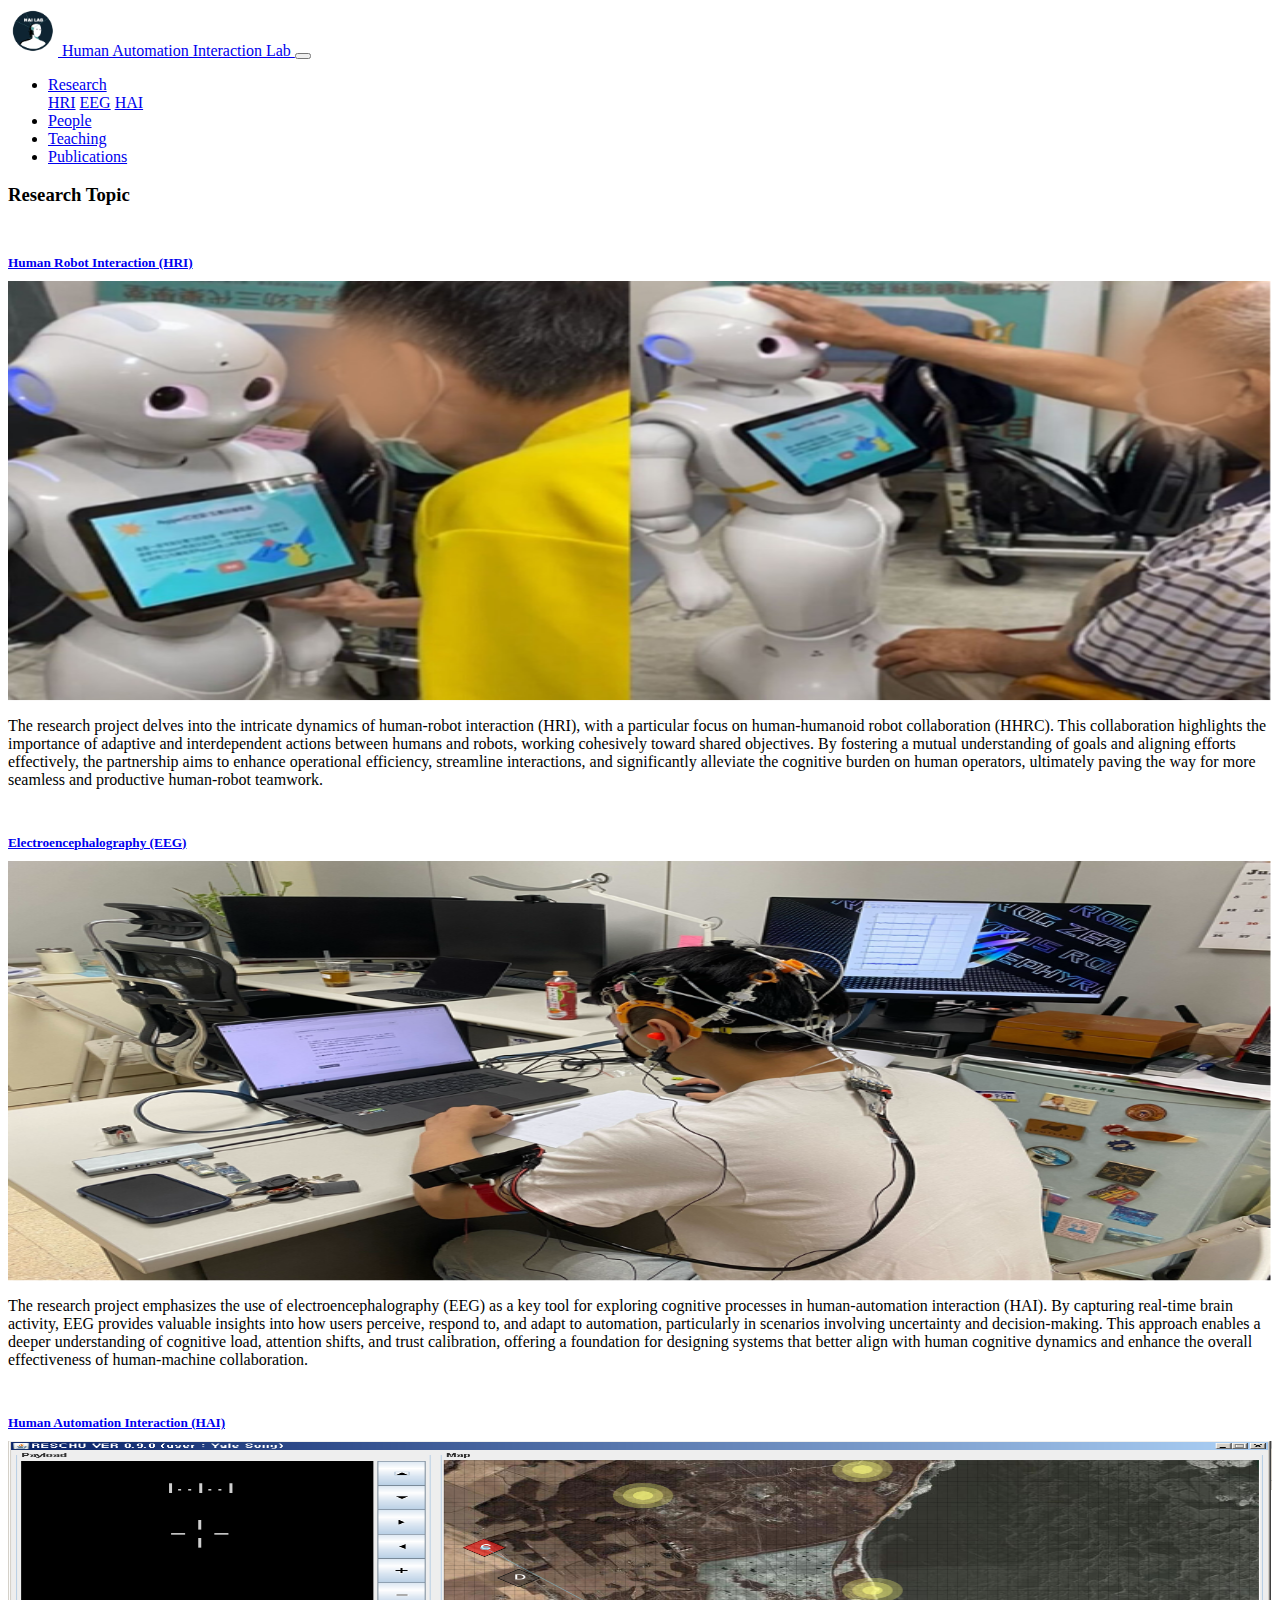
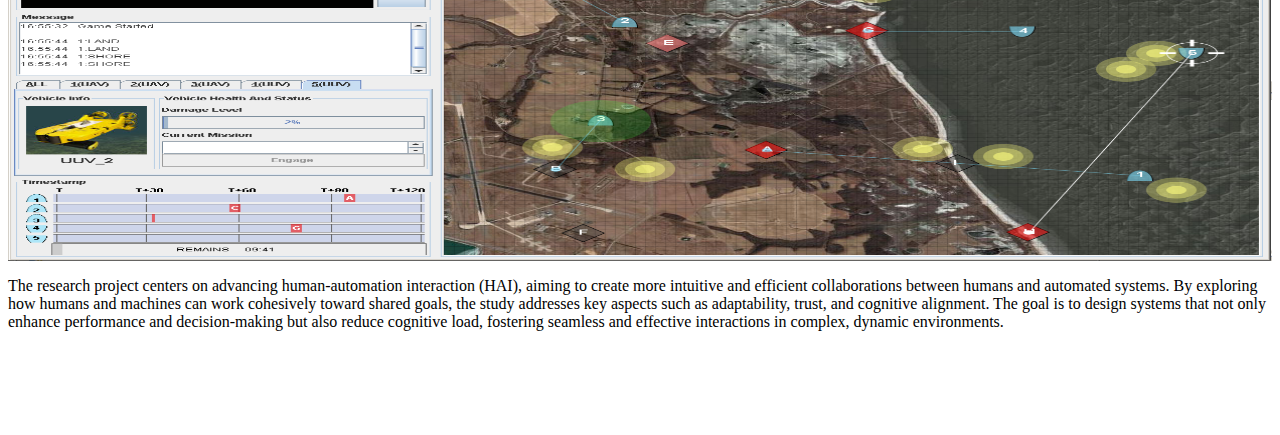
<file: index.html>
<!DOCTYPE html>
<html lang="en">
  <head>
    <meta charset="utf-8" />
    <meta
      name="viewport"
      content="width=device-width, initial-scale=1, shrink-to-fit=no"
    />

    <title>HAI Lab</title>
    <link rel="icon" href="HAILAB_logo.png" />

    <link
      rel="stylesheet"
      href="https://maxcdn.bootstrapcdn.com/bootstrap/4.0.0-beta/css/bootstrap.min.css"
      integrity="sha384-/Y6pD6FV/Vv2HJnA6t+vslU6fwYXjCFtcEpHbNJ0lyAFsXTsjBbfaDjzALeQsN6M"
      crossorigin="anonymous"
    />
    <link rel="stylesheet" href="./navbar.css" />
    <link rel="stylesheet" href="./style.css" />
  </head>
  <body>
    <div class="container">
      <div class="row">
        <nav
          class="col navbar navbar-expand-lg bg-white navbar-light mb-2 py-3"
        >
          <a class="navbar-brand" href="./index.html">
            <img src="HAILAB_logo.png" style="width: 50px; height: auto" />
            Human Automation Interaction Lab
          </a>

          <button
            class="navbar-toggler"
            type="button"
            data-toggle="collapse"
            data-target="#nav"
            aria-controls="nav"
            aria-expanded="false"
            aria-label="Toggle navigation"
          >
            <span class="navbar-toggler-icon"></span>
          </button>

          <div id="nav" class="collapse navbar-collapse">
            <ul class="navbar-nav ml-auto">
              <li class="nav-item dropdown">
                <a
                  class="nav-link dropdown-toggle"
                  href="#"
                  id="research"
                  data-toggle="dropdown"
                  aria-haspopup="true"
                  aria-expanded="false"
                >
                  Research
                </a>
                <div class="dropdown-menu" aria-labelledby="research">
                  <a class="dropdown-item" href="./hri.html">HRI</a>
                  <a class="dropdown-item" href="./eeg.html">EEG</a>
                  <a class="dropdown-item" href="./hai.html">HAI</a>
                </div>
              </li>
              <li class="nav-item">
                <a class="nav-link" href="./people.html">People</a>
              </li>
              <li class="nav-item">
                <a class="nav-link" href="./teaching.html">Teaching</a>
              </li>
              <li class="nav-item">
                <a class="nav-link" href="./publications.html">Publications</a>
              </li>
            </ul>
          </div>
        </nav>
      </div>
      <div class="row mb-3">
        <div class="col-12 col-md-10 col-lg-9 ml-auto mr-auto">
          <h3 style="display: block">Research Topic</h3>
          <a href="./hri.html" style="display: inline-block">
            <h5 style="margin-top: 30px; margin-bottom: 10px">
              Human Robot Interaction (HRI)
            </h5>
          </a>

          <img
            src="HRI_overview_photo.png"
            alt="HRI Photo"
            style="
              max-height: 420px;
              width: 100%;
              display: block;
              margin-bottom: 10px;
            "
          />

          <p>
            The research project delves into the intricate dynamics of
            human-robot interaction (HRI), with a particular focus on
            human-humanoid robot collaboration (HHRC). This collaboration
            highlights the importance of adaptive and interdependent actions
            between humans and robots, working cohesively toward shared
            objectives. By fostering a mutual understanding of goals and
            aligning efforts effectively, the partnership aims to enhance
            operational efficiency, streamline interactions, and significantly
            alleviate the cognitive burden on human operators, ultimately paving
            the way for more seamless and productive human-robot teamwork.
          </p>
        </div>
        <div class="col-12 col-md-10 col-lg-9 ml-auto mr-auto">
          <a href="./eeg.html" style="display: inline-block">
            <h5 style="margin-top: 30px; margin-bottom: 10px">
              Electroencephalography (EEG)
            </h5>
          </a>
          <img
            src="EEG_overview_photo.png"
            alt="EEG Photo"
            style="
              max-height: 420px;
              width: 100%;
              display: block;
              margin-bottom: 10px;
            "
          />
          <p>
            The research project emphasizes the use of electroencephalography
            (EEG) as a key tool for exploring cognitive processes in
            human-automation interaction (HAI). By capturing real-time brain
            activity, EEG provides valuable insights into how users perceive,
            respond to, and adapt to automation, particularly in scenarios
            involving uncertainty and decision-making. This approach enables a
            deeper understanding of cognitive load, attention shifts, and trust
            calibration, offering a foundation for designing systems that better
            align with human cognitive dynamics and enhance the overall
            effectiveness of human-machine collaboration.
          </p>
        </div>
        <div class="col-12 col-md-10 col-lg-9 ml-auto mr-auto">
          <a href="./hai.html" style="display: inline-block">
            <h5 style="margin-top: 30px; margin-bottom: 10px">
              Human Automation Interaction (HAI)
            </h5>
          </a>
            <img
              src="HAI_overview_photo.jpg"
              alt="HAI Photo"
              style="
                max-height: 420px;
                width: 100%;
                display: block;
                margin-bottom: 10px;
              "
            />
          </a>
          <p>
            The research project centers on advancing human-automation
            interaction (HAI), aiming to create more intuitive and efficient
            collaborations between humans and automated systems. By exploring
            how humans and machines can work cohesively toward shared goals, the
            study addresses key aspects such as adaptability, trust, and
            cognitive alignment. The goal is to design systems that not only
            enhance performance and decision-making but also reduce cognitive
            load, fostering seamless and effective interactions in complex,
            dynamic environments.
          </p>
        </div>
      </div>
      <footer class="footer" style="height: 5rem"></footer>
      <script src="https://code.jquery.com/jquery-3.2.1.slim.min.js"></script>
      <script src="https://cdnjs.cloudflare.com/ajax/libs/popper.js/1.11.0/umd/popper.min.js"></script>
      <script src="https://maxcdn.bootstrapcdn.com/bootstrap/4.0.0-beta/js/bootstrap.min.js"></script>
    </div>
  </body>
</html>
</file>
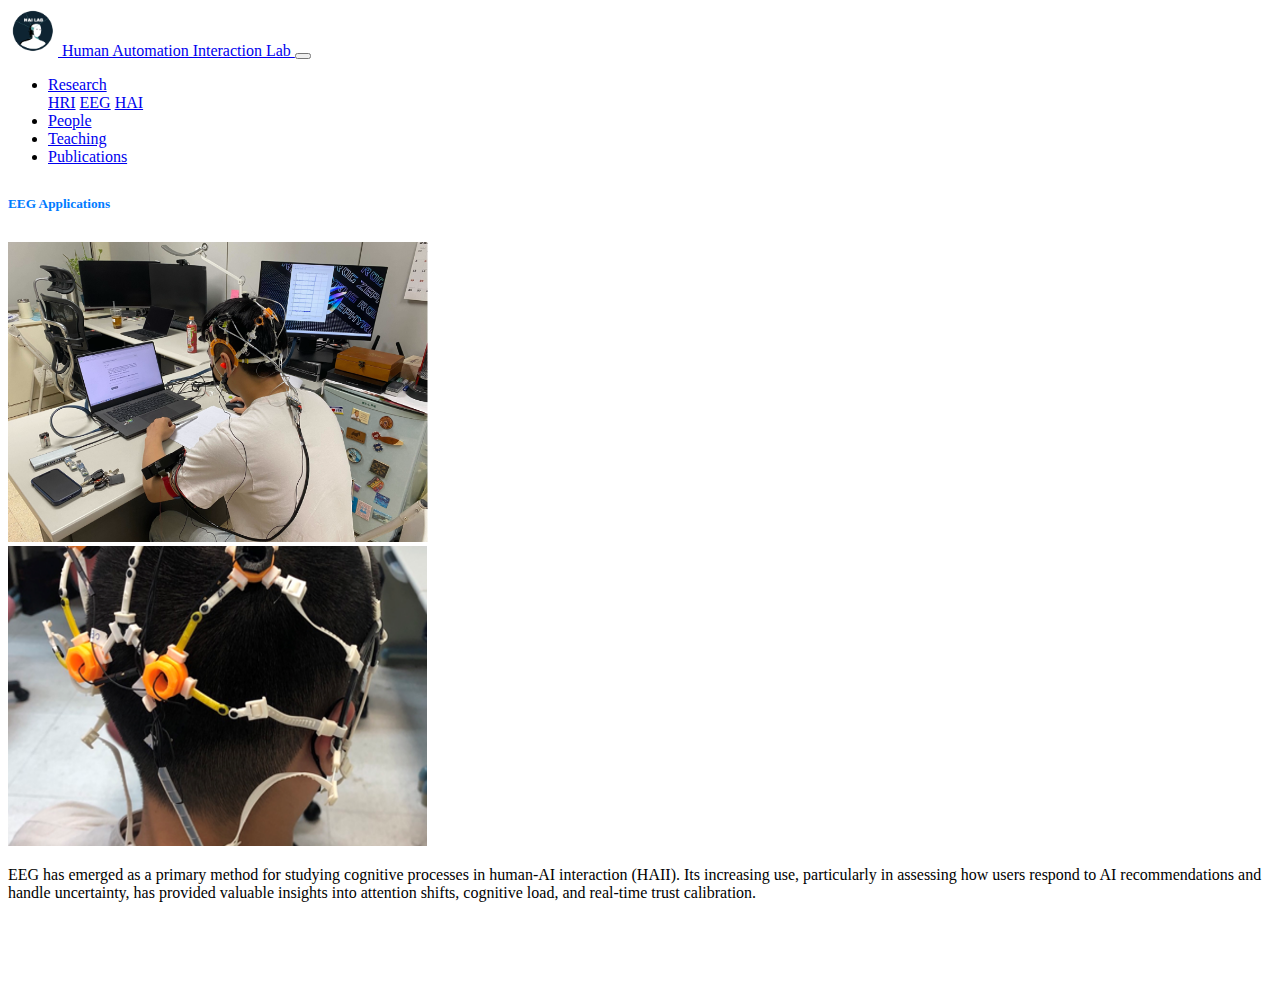
<file: eeg.html>
<!DOCTYPE html>
<html lang="en">
  <head>
    <meta charset="utf-8" />
    <meta
      name="viewport"
      content="width=device-width, initial-scale=1, shrink-to-fit=no"
    />

    <title>HAI Lab</title>
    <link rel="icon" href="HAILAB_logo.png" />

    <link
      rel="stylesheet"
      href="https://maxcdn.bootstrapcdn.com/bootstrap/4.0.0-beta/css/bootstrap.min.css"
      integrity="sha384-/Y6pD6FV/Vv2HJnA6t+vslU6fwYXjCFtcEpHbNJ0lyAFsXTsjBbfaDjzALeQsN6M"
      crossorigin="anonymous"
    />
    <link rel="stylesheet" href="./navbar.css" />
    <link rel="stylesheet" href="./style.css" />
    <style>
      h5 {
        margin-bottom: 20px;
      }
      .no-link {
        color: #007bff;
        margin-top: 0;
        margin-bottom: 0;
      }
    </style>
  </head>

  <body>
    <div class="container">
      <div class="row">
        <nav
          class="col navbar navbar-expand-lg bg-white navbar-light mb-2 py-3"
        >
          <a class="navbar-brand" href="./index.html">
            <img src="HAILAB_logo.png" style="width: 50px; height: auto" />
            Human Automation Interaction Lab
          </a>

          <button
            class="navbar-toggler"
            type="button"
            data-toggle="collapse"
            data-target="#nav"
            aria-controls="nav"
            aria-expanded="false"
            aria-label="Toggle navigation"
          >
            <span class="navbar-toggler-icon"></span>
          </button>

          <div id="nav" class="collapse navbar-collapse">
            <ul class="navbar-nav ml-auto">
              <li class="nav-item dropdown">
                <a
                  class="nav-link dropdown-toggle"
                  href="#"
                  id="research"
                  data-toggle="dropdown"
                  aria-haspopup="true"
                  aria-expanded="false"
                >
                  Research
                </a>
                <div class="dropdown-menu" aria-labelledby="research">
                  <a class="dropdown-item" href="./hri.html">HRI</a>
                  <a class="dropdown-item" href="./eeg.html">EEG</a>
                  <a class="dropdown-item" href="./hai.html">HAI</a>
                </div>
              </li>
              <li class="nav-item">
                <a class="nav-link" href="./people.html">People</a>
              </li>
              <li class="nav-item">
                <a class="nav-link" href="./teaching.html">Teaching</a>
              </li>
              <li class="nav-item">
                <a class="nav-link" href="./publications.html">Publications</a>
              </li>
            </ul>
          </div>
        </nav>
      </div>
      <div class="row">
        <div class="col-12 col-xs-11 col-md-10 col-lg-9 ml-auto mr-auto">
          <h5 class="no-link" style="margin-bottom: 30px; margin-top: 30px">
            EEG Applications
          </h5>
          <!-- 增加更大的底邊距 -->

          <div
            class="text-center d-flex justify-content-center align-items-center"
          >
            <!-- 使用 Bootstrap grid system 來控制每張圖片的寬度 -->
            <div class="col-lg-6">
              <img
                class="img-fluid mb-3"
                style="height: 300px; width: 420px; object-fit: cover"
                src="eeg1.png"
              />
            </div>
            <div class="col-lg-6">
              <img
                class="img-fluid mb-3"
                style="height: 300px; width: 420px; object-fit: cover"
                src="eeg2.png"
              />
            </div>
          </div>
          <div class="card card-noborder">
            <div class="card-body">
              <p>
                EEG has emerged as a primary method for studying cognitive
                processes in human-AI interaction (HAII). Its increasing use,
                particularly in assessing how users respond to AI
                recommendations and handle uncertainty, has provided valuable
                insights into attention shifts, cognitive load, and real-time
                trust calibration.
              </p>
            </div>
          </div>
        </div>
      </div>

      <footer class="footer" style="height: 5rem"></footer>

      <script
        src="https://code.jquery.com/jquery-3.2.1.slim.min.js"
        integrity="sha384-KJ3o2DKtIkvYIK3UENzmM7KCkRr/rE9/Qpg6aAZGJwFDMVNA/GpGFF93hXpG5KkN"
        crossorigin="anonymous"
      ></script>
      <script
        src="https://cdnjs.cloudflare.com/ajax/libs/popper.js/1.11.0/umd/popper.min.js"
        integrity="sha384-b/U6ypiBEHpOf/4+1nzFpr53nxSS+GLCkfwBdFNTxtclqqenISfwAzpKaMNFNmj4"
        crossorigin="anonymous"
      ></script>
      <script
        src="https://maxcdn.bootstrapcdn.com/bootstrap/4.0.0-beta/js/bootstrap.min.js"
        integrity="sha384-h0AbiXch4ZDo7tp9hKZ4TsHbi047NrKGLO3SEJAg45jXxnGIfYzk4Si90RDIqNm1"
        crossorigin="anonymous"
      ></script>
    </div>
  </body>
</html>
</file>
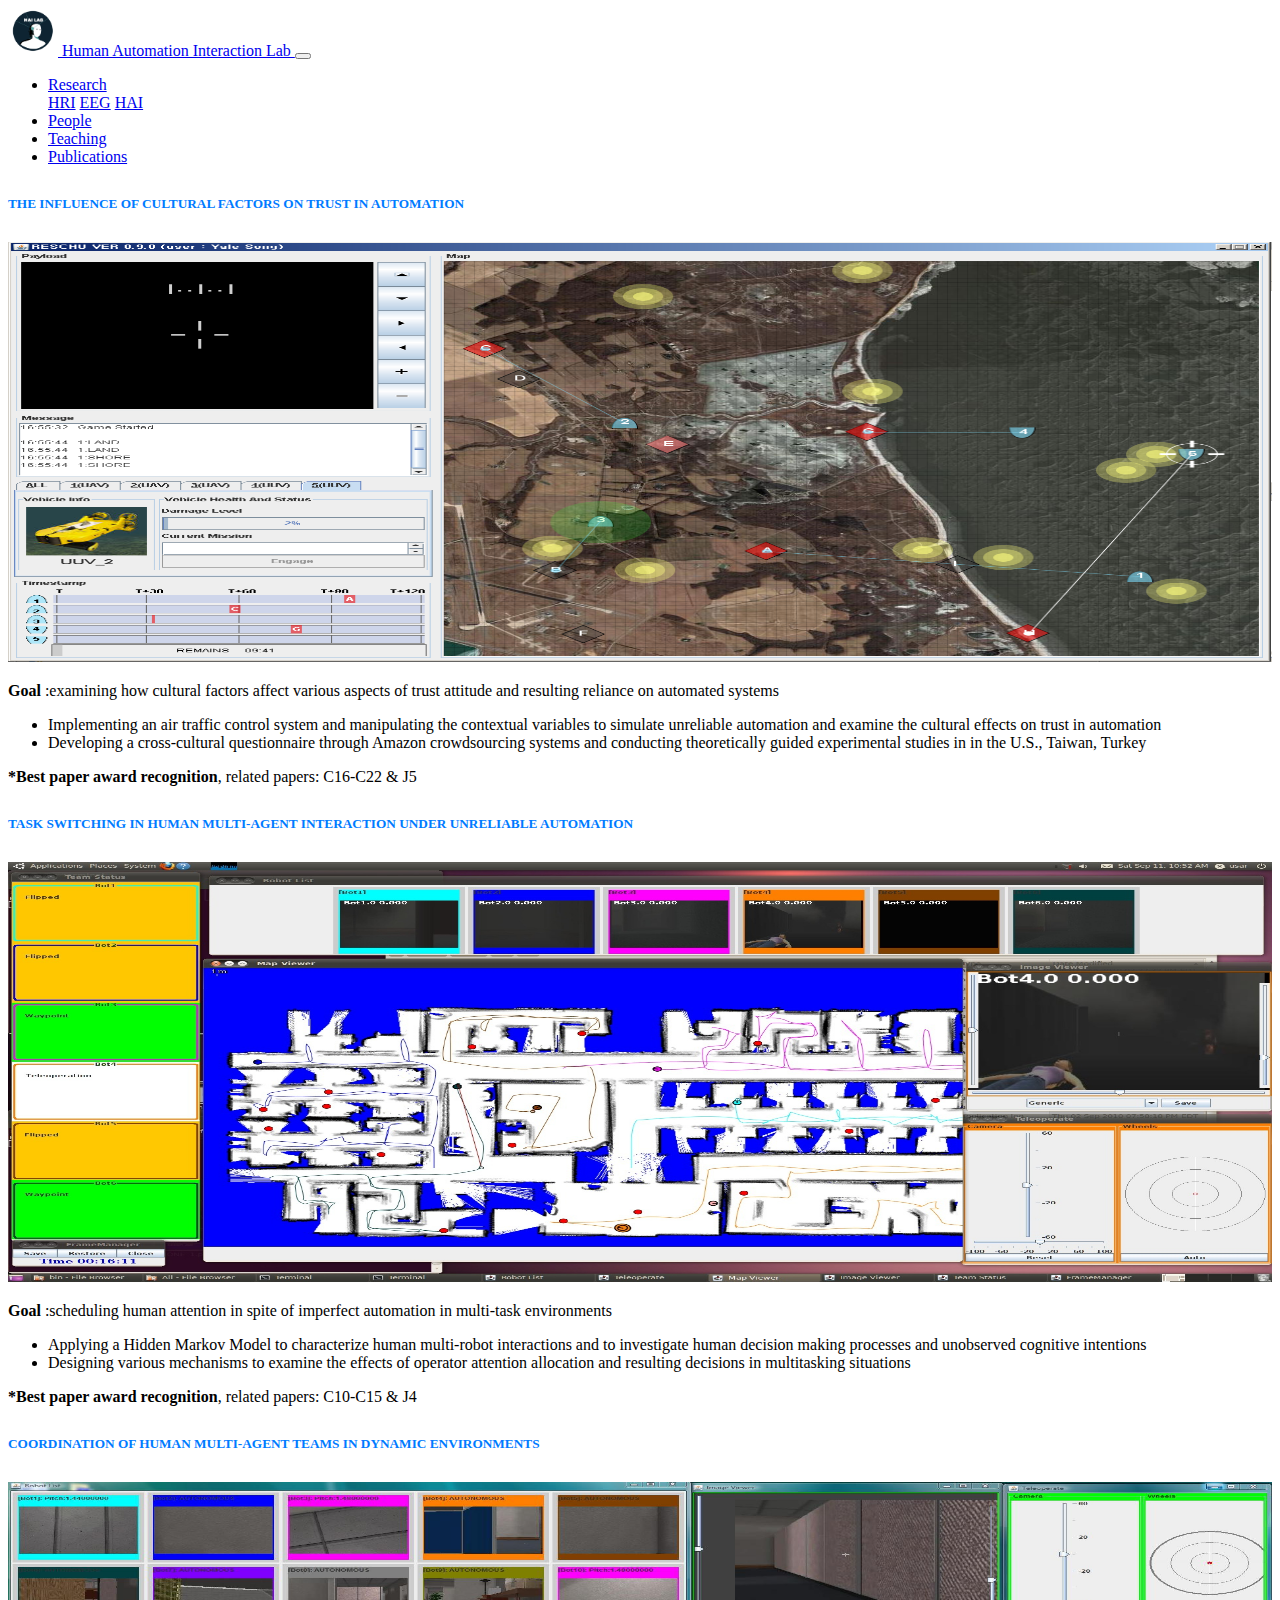
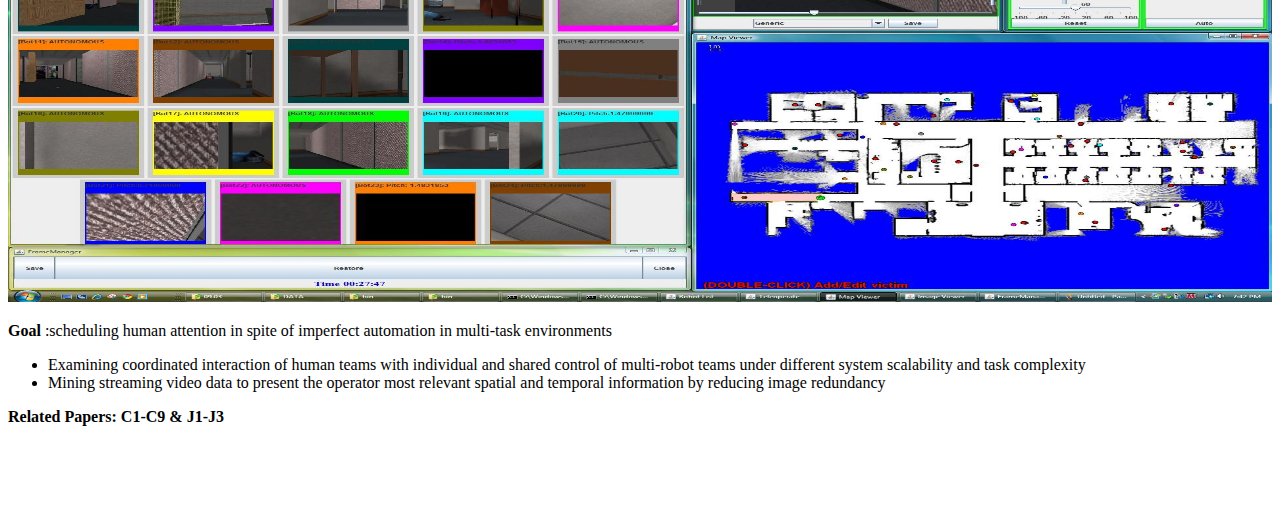
<file: hai.html>
<!DOCTYPE html>
<html lang="en">
  <head>
    <meta charset="utf-8" />
    <meta
      name="viewport"
      content="width=device-width, initial-scale=1, shrink-to-fit=no"
    />

    <title>HAI Lab</title>
    <link rel="icon" href="HAILAB_logo.png" />

    <link
      rel="stylesheet"
      href="https://maxcdn.bootstrapcdn.com/bootstrap/4.0.0-beta/css/bootstrap.min.css"
      integrity="sha384-/Y6pD6FV/Vv2HJnA6t+vslU6fwYXjCFtcEpHbNJ0lyAFsXTsjBbfaDjzALeQsN6M"
      crossorigin="anonymous"
    />
    <link rel="stylesheet" href="./navbar.css" />
    <link rel="stylesheet" href="./style.css" />
    <style>
      h5 {
        margin-bottom: 20px;
      }
      .no-link {
        color: #007bff;
        margin-top: 0;
        margin-bottom: 0;
      }
    </style>
  </head>

  <body>
    <div class="container">
      <div class="row">
        <nav
          class="col navbar navbar-expand-lg bg-white navbar-light mb-2 py-3"
        >
          <a class="navbar-brand" href="./index.html">
            <img src="HAILAB_logo.png" style="width: 50px; height: auto" />
            Human Automation Interaction Lab
          </a>

          <button
            class="navbar-toggler"
            type="button"
            data-toggle="collapse"
            data-target="#nav"
            aria-controls="nav"
            aria-expanded="false"
            aria-label="Toggle navigation"
          >
            <span class="navbar-toggler-icon"></span>
          </button>

          <div id="nav" class="collapse navbar-collapse">
            <ul class="navbar-nav ml-auto">
              <li class="nav-item dropdown">
                <a
                  class="nav-link dropdown-toggle"
                  href="#"
                  id="research"
                  data-toggle="dropdown"
                  aria-haspopup="true"
                  aria-expanded="false"
                >
                  Research
                </a>
                <div class="dropdown-menu" aria-labelledby="research">
                  <a class="dropdown-item" href="./hri.html">HRI</a>
                  <a class="dropdown-item" href="./eeg.html">EEG</a>
                  <a class="dropdown-item" href="./hai.html">HAI</a>
                </div>
              </li>
              <li class="nav-item">
                <a class="nav-link" href="./people.html">People</a>
              </li>
              <li class="nav-item">
                <a class="nav-link" href="./teaching.html">Teaching</a>
              </li>
              <li class="nav-item">
                <a class="nav-link" href="./publications.html">Publications</a>
              </li>
            </ul>
          </div>
        </nav>
      </div>
      <div class="row">
        <div class="col-12 col-xs-11 col-md-10 col-lg-9 ml-auto mr-auto">
          <h5 class="no-link" style="margin-bottom: 30px; margin-top: 30px">
            THE INFLUENCE OF CULTURAL FACTORS ON TRUST IN AUTOMATION
          </h5>
          <!-- 增加更大的底邊距 -->

          <div
            class="text-center d-flex justify-content-center align-items-center"
          >
            <!-- 使用 Bootstrap grid system 來控制每張圖片的寬度 -->
            <div class="col-lg-6">
              <img
                class="img-fluid mb-3"
                style="max-height: 420px; width: 100%"
                src="HAI_overview_photo.jpg"
              />
            </div>
          </div>
          <div class="card card-noborder">
            <div class="card-body">
              <p>
                <strong>Goal</strong> :examining how cultural factors affect various aspects of trust attitude and resulting reliance on automated systems
              </p>
              <ul>
                <li>
                  Implementing an air traffic control system and manipulating the contextual variables to simulate unreliable automation and examine the cultural effects on trust in automation
                </li>
                <li>
                  Developing a cross-cultural questionnaire through Amazon crowdsourcing systems and conducting theoretically guided experimental studies in in the U.S., Taiwan, Turkey
                </li>
              </ul>
              </p>
              <p>
                <strong>*Best paper award recognition</strong>, related papers: C16-C22 & J5
              </p>
            </div>
          </div>
          <h5 class="no-link" style="margin-bottom: 30px; margin-top: 30px">
            TASK SWITCHING IN HUMAN MULTI-AGENT INTERACTION UNDER UNRELIABLE AUTOMATION
          </h5>
          <!-- 增加更大的底邊距 -->

          <div
            class="text-center d-flex justify-content-center align-items-center"
          >
            <!-- 使用 Bootstrap grid system 來控制每張圖片的寬度 -->
            <div class="col-lg-6">
              <img
                class="img-fluid mb-3"
                style="max-height: 420px; width: 100%"
                src="HAI_P2.jpg"
              />
            </div>
          </div>
          <div class="card card-noborder">
            <div class="card-body">
              <p>
                <strong>Goal</strong> :scheduling human attention in spite of imperfect automation in multi-task environments
              </p>
              <ul>
                <li>
                  Applying a Hidden Markov Model to characterize human multi-robot interactions and to investigate human decision making processes and unobserved cognitive intentions
                </li>
                <li>
                  Designing various mechanisms to examine the effects of operator attention allocation and resulting decisions in multitasking situations
                </li>
              </ul>
              <p>
                <strong>*Best paper award recognition</strong>, related papers: C10-C15 & J4
              </p>
            </div>
          </div>
          <h5 class="no-link" style="margin-bottom: 30px; margin-top: 30px">
            COORDINATION OF HUMAN MULTI-AGENT TEAMS IN DYNAMIC ENVIRONMENTS
          </h5>
          <!-- 增加更大的底邊距 -->

          <div
            class="text-center d-flex justify-content-center align-items-center"
          >
            <!-- 使用 Bootstrap grid system 來控制每張圖片的寬度 -->
            <div class="col-lg-6">
              <img
                class="img-fluid mb-3"
                style="max-height: 420px; width: 100%"
                src="HAI_P3.jpg"
              />
            </div>
          </div>
          <div class="card card-noborder">
            <div class="card-body">
              <p>
                <strong>Goal</strong> :scheduling human attention in spite of imperfect automation in multi-task environments
              </p>
              <ul>
                <li>
                  Examining coordinated interaction of human teams with individual and shared control of multi-robot teams under different system scalability and task complexity
                </li>
                <li>
                  Mining streaming video data to present the operator most relevant spatial and temporal information by reducing image redundancy
                </li>
              </ul>
              <p>
                <strong>Related Papers: C1-C9 & J1-J3</strong>
              </p>
            </div>
          </div>
        </div>
      </div>

      <footer class="footer" style="height: 5rem"></footer>

      <script
        src="https://code.jquery.com/jquery-3.2.1.slim.min.js"
        integrity="sha384-KJ3o2DKtIkvYIK3UENzmM7KCkRr/rE9/Qpg6aAZGJwFDMVNA/GpGFF93hXpG5KkN"
        crossorigin="anonymous"
      ></script>
      <script
        src="https://cdnjs.cloudflare.com/ajax/libs/popper.js/1.11.0/umd/popper.min.js"
        integrity="sha384-b/U6ypiBEHpOf/4+1nzFpr53nxSS+GLCkfwBdFNTxtclqqenISfwAzpKaMNFNmj4"
        crossorigin="anonymous"
      ></script>
      <script
        src="https://maxcdn.bootstrapcdn.com/bootstrap/4.0.0-beta/js/bootstrap.min.js"
        integrity="sha384-h0AbiXch4ZDo7tp9hKZ4TsHbi047NrKGLO3SEJAg45jXxnGIfYzk4Si90RDIqNm1"
        crossorigin="anonymous"
      ></script>
    </div>
  </body>
</html>
</file>
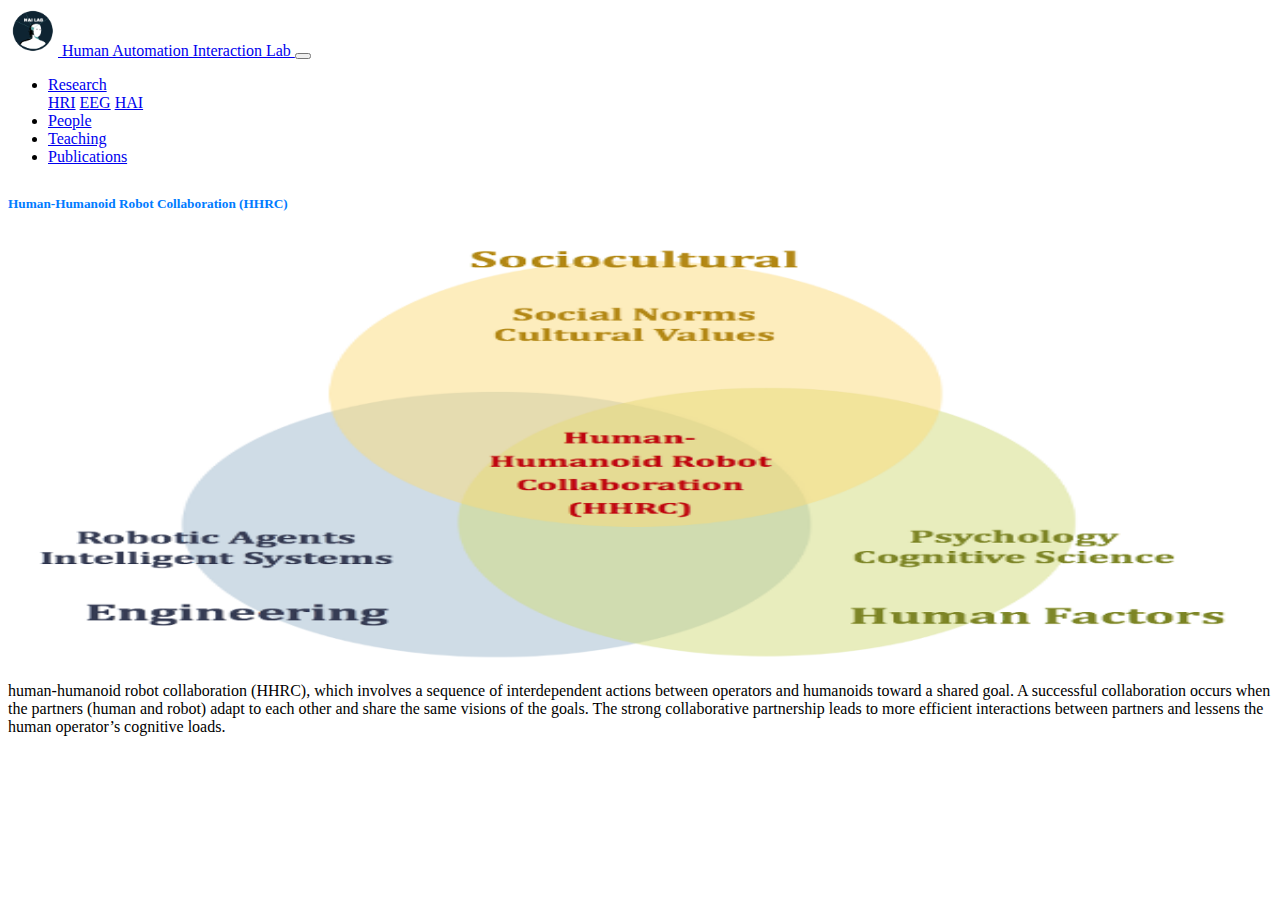
<file: hri.html>
<!DOCTYPE html>
<html lang="en">
  <head>
    <meta charset="utf-8" />
    <meta
      name="viewport"
      content="width=device-width, initial-scale=1, shrink-to-fit=no"
    />

    <title>HAI Lab</title>
    <link rel="icon" href="HAILAB_logo.png" />

    <link
      rel="stylesheet"
      href="https://maxcdn.bootstrapcdn.com/bootstrap/4.0.0-beta/css/bootstrap.min.css"
      integrity="sha384-/Y6pD6FV/Vv2HJnA6t+vslU6fwYXjCFtcEpHbNJ0lyAFsXTsjBbfaDjzALeQsN6M"
      crossorigin="anonymous"
    />
    <link rel="stylesheet" href="./navbar.css" />
    <link rel="stylesheet" href="./style.css" />
    <style>
      h5 {
        margin-bottom: 20px;
      }
      .no-link {
        color: #007bff;
        margin-top: 0;
        margin-bottom: 0;
      }
    </style>
  </head>

  <body>
    <div class="container">
      <div class="row">
        <nav
          class="col navbar navbar-expand-lg bg-white navbar-light mb-2 py-3"
        >
          <a class="navbar-brand" href="./index.html">
            <img src="HAILAB_logo.png" style="width: 50px; height: auto" />
            Human Automation Interaction Lab
          </a>

          <button
            class="navbar-toggler"
            type="button"
            data-toggle="collapse"
            data-target="#nav"
            aria-controls="nav"
            aria-expanded="false"
            aria-label="Toggle navigation"
          >
            <span class="navbar-toggler-icon"></span>
          </button>

          <div id="nav" class="collapse navbar-collapse">
            <ul class="navbar-nav ml-auto">
              <li class="nav-item dropdown">
                <a
                  class="nav-link dropdown-toggle"
                  href="#"
                  id="research"
                  data-toggle="dropdown"
                  aria-haspopup="true"
                  aria-expanded="false"
                >
                  Research
                </a>
                <div class="dropdown-menu" aria-labelledby="research">
                  <a class="dropdown-item" href="./hri.html">HRI</a>
                  <a class="dropdown-item" href="./eeg.html">EEG</a>
                  <a class="dropdown-item" href="./hai.html">HAI</a>
                </div>
              </li>
              <li class="nav-item">
                <a class="nav-link" href="./people.html">People</a>
              </li>
              <li class="nav-item">
                <a class="nav-link" href="./teaching.html">Teaching</a>
              </li>
              <li class="nav-item">
                <a class="nav-link" href="./publications.html">Publications</a>
              </li>
            </ul>
          </div>
        </nav>
      </div>
      <div class="row">
        <div class="col-12 col-xs-11 col-md-10 col-lg-9 ml-auto mr-auto">
          <h5 class="no-link" style="margin-bottom: 30px; margin-top: 30px">
            Human-Humanoid Robot Collaboration (HHRC)
          </h5>
          <!-- 增加更大的底邊距 -->

          <div
            class="text-center d-flex justify-content-center align-items-center"
          >
            <!-- 使用 Bootstrap grid system 來控制每張圖片的寬度 -->
            <div class="col-lg-6">
              <img
                class="img-fluid mb-3"
                style="max-height: 420px; width: 100%"
                src="hhrc.png"
              />
            </div>
          </div>
          <div class="card card-noborder">
            <div class="card-body">
              <p>
                human-humanoid robot collaboration (HHRC), which involves a
                sequence of interdependent actions between operators and
                humanoids toward a shared goal. A successful collaboration
                occurs when the partners (human and robot) adapt to each other
                and share the same visions of the goals. The strong
                collaborative partnership leads to more efficient interactions
                between partners and lessens the human operator’s cognitive
                loads.
              </p>
            </div>
          </div>
        </div>
      </div>

      <footer class="footer" style="height: 5rem"></footer>

      <script
        src="https://code.jquery.com/jquery-3.2.1.slim.min.js"
        integrity="sha384-KJ3o2DKtIkvYIK3UENzmM7KCkRr/rE9/Qpg6aAZGJwFDMVNA/GpGFF93hXpG5KkN"
        crossorigin="anonymous"
      ></script>
      <script
        src="https://cdnjs.cloudflare.com/ajax/libs/popper.js/1.11.0/umd/popper.min.js"
        integrity="sha384-b/U6ypiBEHpOf/4+1nzFpr53nxSS+GLCkfwBdFNTxtclqqenISfwAzpKaMNFNmj4"
        crossorigin="anonymous"
      ></script>
      <script
        src="https://maxcdn.bootstrapcdn.com/bootstrap/4.0.0-beta/js/bootstrap.min.js"
        integrity="sha384-h0AbiXch4ZDo7tp9hKZ4TsHbi047NrKGLO3SEJAg45jXxnGIfYzk4Si90RDIqNm1"
        crossorigin="anonymous"
      ></script>
    </div>
  </body>
</html>
</file>
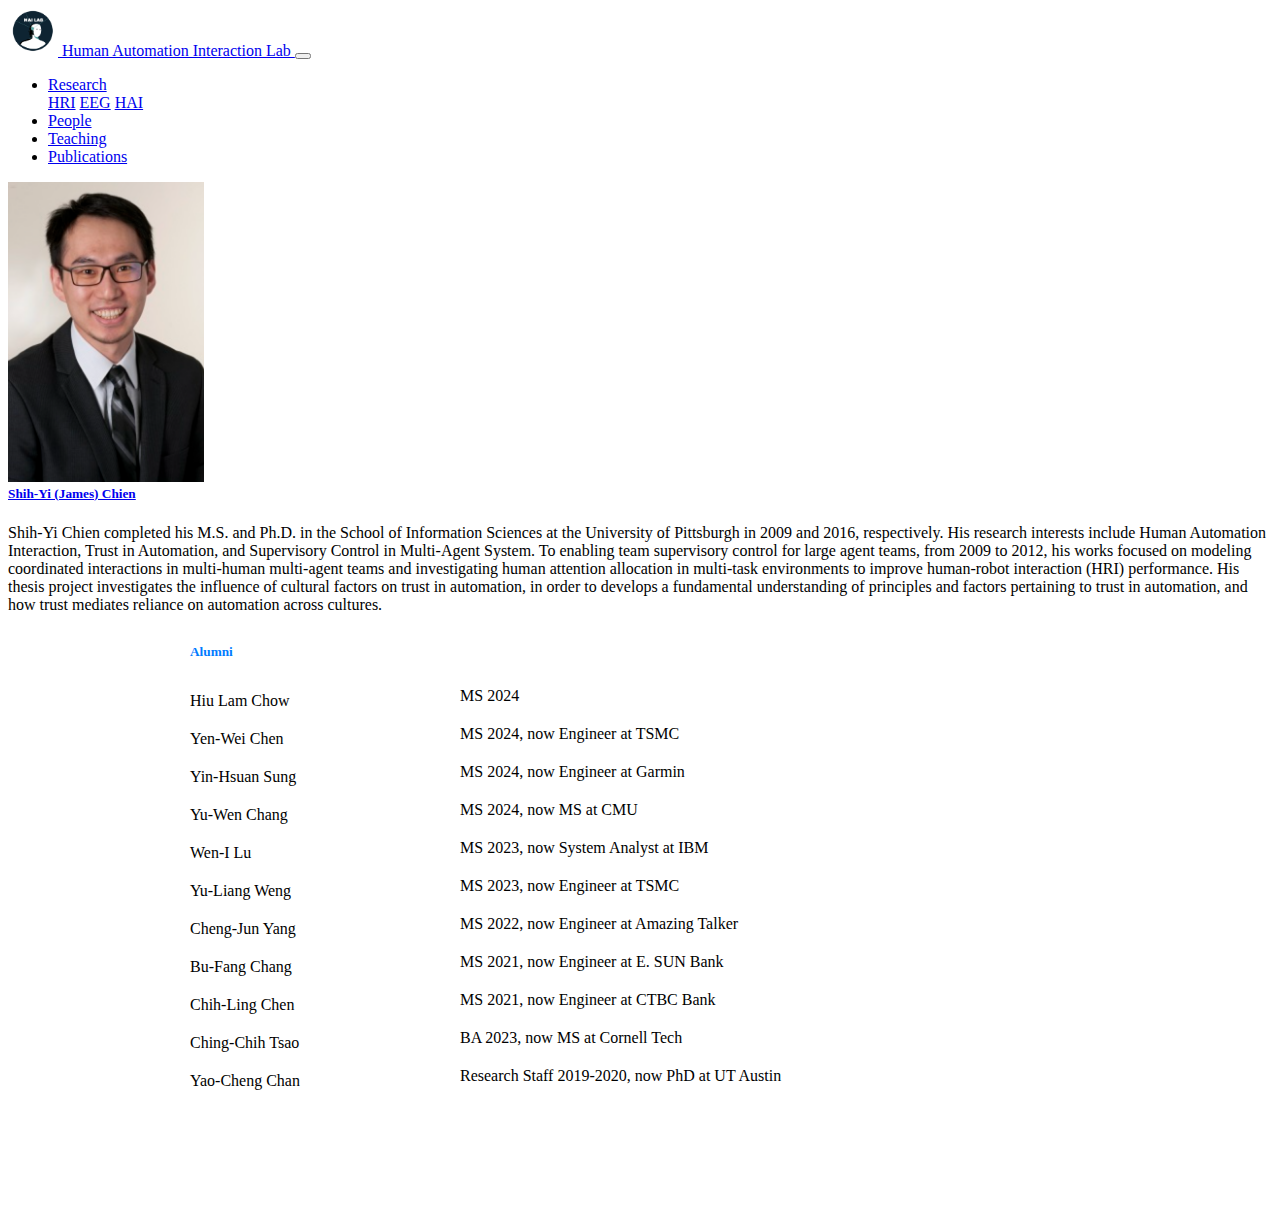
<file: people.html>
<!DOCTYPE html>
<html lang="en">
  <head>
    <meta charset="utf-8" />
    <meta
      name="viewport"
      content="width=device-width, initial-scale=1, shrink-to-fit=no"
    />

    <title>HAI Lab</title>
    <link rel="icon" href="HAILAB_logo.png" />

    <link
      rel="stylesheet"
      href="https://maxcdn.bootstrapcdn.com/bootstrap/4.0.0-beta/css/bootstrap.min.css"
      integrity="sha384-/Y6pD6FV/Vv2HJnA6t+vslU6fwYXjCFtcEpHbNJ0lyAFsXTsjBbfaDjzALeQsN6M"
      crossorigin="anonymous"
    />
    <link rel="stylesheet" href="./navbar.css" />
    <link rel="stylesheet" href="./style.css" />
    <style>
      .experience {
        display: flex;
        justify-content: space-between; /* 保證年份和左邊文本靠近但保持對齊 */
        padding: 5px 0; /* 控制上下間距 */
      }

      .experience-left {
        text-align: left; /* 左對齊 */
        padding: 5px 0; /* 控制上下間距 */
      }

      .experience-right {
        white-space: nowrap; /* 確保年份不換行 */
        text-align: right; /* 年份右對齊 */
        padding: 5px 0; /* 控制上下間距 */
      }

      .details-right {
        flex-basis: 70%; /* 右側資訊的寬度 */
        text-align: left; /* 文字在右側仍然左對齊 */
      }

      h5 {
        margin-top: 10px;
        color: #007bff;
      }

      h5.no-spacing {
        margin-top: 0;
      }

      .content-restricted {
        max-width: 900px; /* 設定你希望的最大寬度 */
        margin: 0 auto; /* 讓內容在寬螢幕上居中顯示 */
        padding: 20px; /* 適當的內間距 */
      }

      p {
        margin-top: 0;
        margin-bottom: 0;
      }
    </style>
  </head>

  <body>
    <div class="container">
      <div class="row">
        <nav
          class="col navbar navbar-expand-lg bg-white navbar-light mb-2 py-3"
        >
          <a class="navbar-brand" href="./index.html">
            <img src="HAILAB_logo.png" style="width: 50px; height: auto" />
            Human Automation Interaction Lab
          </a>

          <button
            class="navbar-toggler"
            type="button"
            data-toggle="collapse"
            data-target="#nav"
            aria-controls="nav"
            aria-expanded="false"
            aria-label="Toggle navigation"
          >
            <span class="navbar-toggler-icon"></span>
          </button>

          <div id="nav" class="collapse navbar-collapse">
            <ul class="navbar-nav ml-auto">
              <li class="nav-item dropdown">
                <a
                  class="nav-link dropdown-toggle"
                  href="#"
                  id="research"
                  data-toggle="dropdown"
                  aria-haspopup="true"
                  aria-expanded="false"
                >
                  Research
                </a>
                <div class="dropdown-menu" aria-labelledby="research">
                  <a class="dropdown-item" href="./hri.html">HRI</a>
                  <a class="dropdown-item" href="./eeg.html">EEG</a>
                  <a class="dropdown-item" href="./hai.html">HAI</a>
                </div>
              </li>
              <li class="nav-item">
                <a class="nav-link" href="./people.html">People</a>
              </li>
              <li class="nav-item">
                <a class="nav-link" href="./teaching.html">Teaching</a>
              </li>
              <li class="nav-item">
                <a class="nav-link" href="./publications.html">Publications</a>
              </li>
            </ul>
          </div>
        </nav>
      </div>

      <div class="row mb-3">
        <div
          class="ml-auto col-12 col-md-3 offset-md-1 col-lg-2 offset-lg-2 mb-3 text-center"
        >
          <img
            class="img img-fluid"
            style="max-height: 300px"
            src="./james.jpg"
          />
        </div>
        <div class="mr-auto col-12 col-md-8 mb-3">
          <h5 class="no-spacing">
            <a href="./teacher.html">Shih-Yi (James) Chien</a>
          </h5>
          <p>
            Shih-Yi Chien completed his M.S. and Ph.D. in the School of
            Information Sciences at the University of Pittsburgh in 2009 and
            2016, respectively. His research interests include Human Automation
            Interaction, Trust in Automation, and Supervisory Control in
            Multi-Agent System. To enabling team supervisory control for large
            agent teams, from 2009 to 2012, his works focused on modeling
            coordinated interactions in multi-human multi-agent teams and
            investigating human attention allocation in multi-task environments
            to improve human-robot interaction (HRI) performance. His thesis
            project investigates the influence of cultural factors on trust in
            automation, in order to develops a fundamental understanding of
            principles and factors pertaining to trust in automation, and how
            trust mediates reliance on automation across cultures.
          </p>
        </div>
      </div>

      <div class="content-restricted">
        <h5>Alumni</h5>
        <div class="experience">
          <div class="experience-left">Hiu Lam Chow</div>
          <div class="details-right">MS 2024</div>
        </div>

        <div class="experience">
          <div class="experience-left">Yen-Wei Chen</div>
          <div class="details-right">MS 2024, now Engineer at TSMC</div>
        </div>

        <div class="experience">
          <div class="experience-left">Yin-Hsuan Sung</div>
          <div class="details-right">MS 2024, now Engineer at Garmin</div>
        </div>

        <div class="experience">
          <div class="experience-left">Yu-Wen Chang</div>
          <div class="details-right">MS 2024, now MS at CMU</div>
        </div>

        <div class="experience">
          <div class="experience-left">Wen-I Lu</div>
          <div class="details-right">MS 2023, now System Analyst at IBM</div>
        </div>

        <div class="experience">
          <div class="experience-left">Yu-Liang Weng</div>
          <div class="details-right">MS 2023, now Engineer at TSMC</div>
        </div>

        <div class="experience">
          <div class="experience-left">Cheng-Jun Yang</div>
          <div class="details-right">
            MS 2022, now Engineer at Amazing Talker
          </div>
        </div>

        <div class="experience">
          <div class="experience-left">Bu-Fang Chang</div>
          <div class="details-right">MS 2021, now Engineer at E. SUN Bank</div>
        </div>

        <div class="experience">
          <div class="experience-left">Chih-Ling Chen</div>
          <div class="details-right">MS 2021, now Engineer at CTBC Bank</div>
        </div>

        <div class="experience">
          <div class="experience-left">Ching-Chih Tsao</div>
          <div class="details-right">BA 2023, now MS at Cornell Tech</div>
        </div>

        <div class="experience">
          <div class="experience-left">Yao-Cheng Chan</div>
          <div class="details-right">
            Research Staff 2019-2020, now PhD at UT Austin
          </div>
        </div>
      </div>

      <footer class="footer" style="height: 5rem"></footer>

      <script
        src="https://code.jquery.com/jquery-3.2.1.slim.min.js"
        integrity="sha384-KJ3o2DKtIkvYIK3UENzmM7KCkRr/rE9/Qpg6aAZGJwFDMVNA/GpGFF93hXpG5KkN"
        crossorigin="anonymous"
      ></script>
      <script
        src="https://cdnjs.cloudflare.com/ajax/libs/popper.js/1.11.0/umd/popper.min.js"
        integrity="sha384-b/U6ypiBEHpOf/4+1nzFpr53nxSS+GLCkfwBdFNTxtclqqenISfwAzpKaMNFNmj4"
        crossorigin="anonymous"
      ></script>
      <script
        src="https://maxcdn.bootstrapcdn.com/bootstrap/4.0.0-beta/js/bootstrap.min.js"
        integrity="sha384-h0AbiXch4ZDo7tp9hKZ4TsHbi047NrKGLO3SEJAg45jXxnGIfYzk4Si90RDIqNm1"
        crossorigin="anonymous"
      ></script>
    </div>
  </body>
</html>
</file>
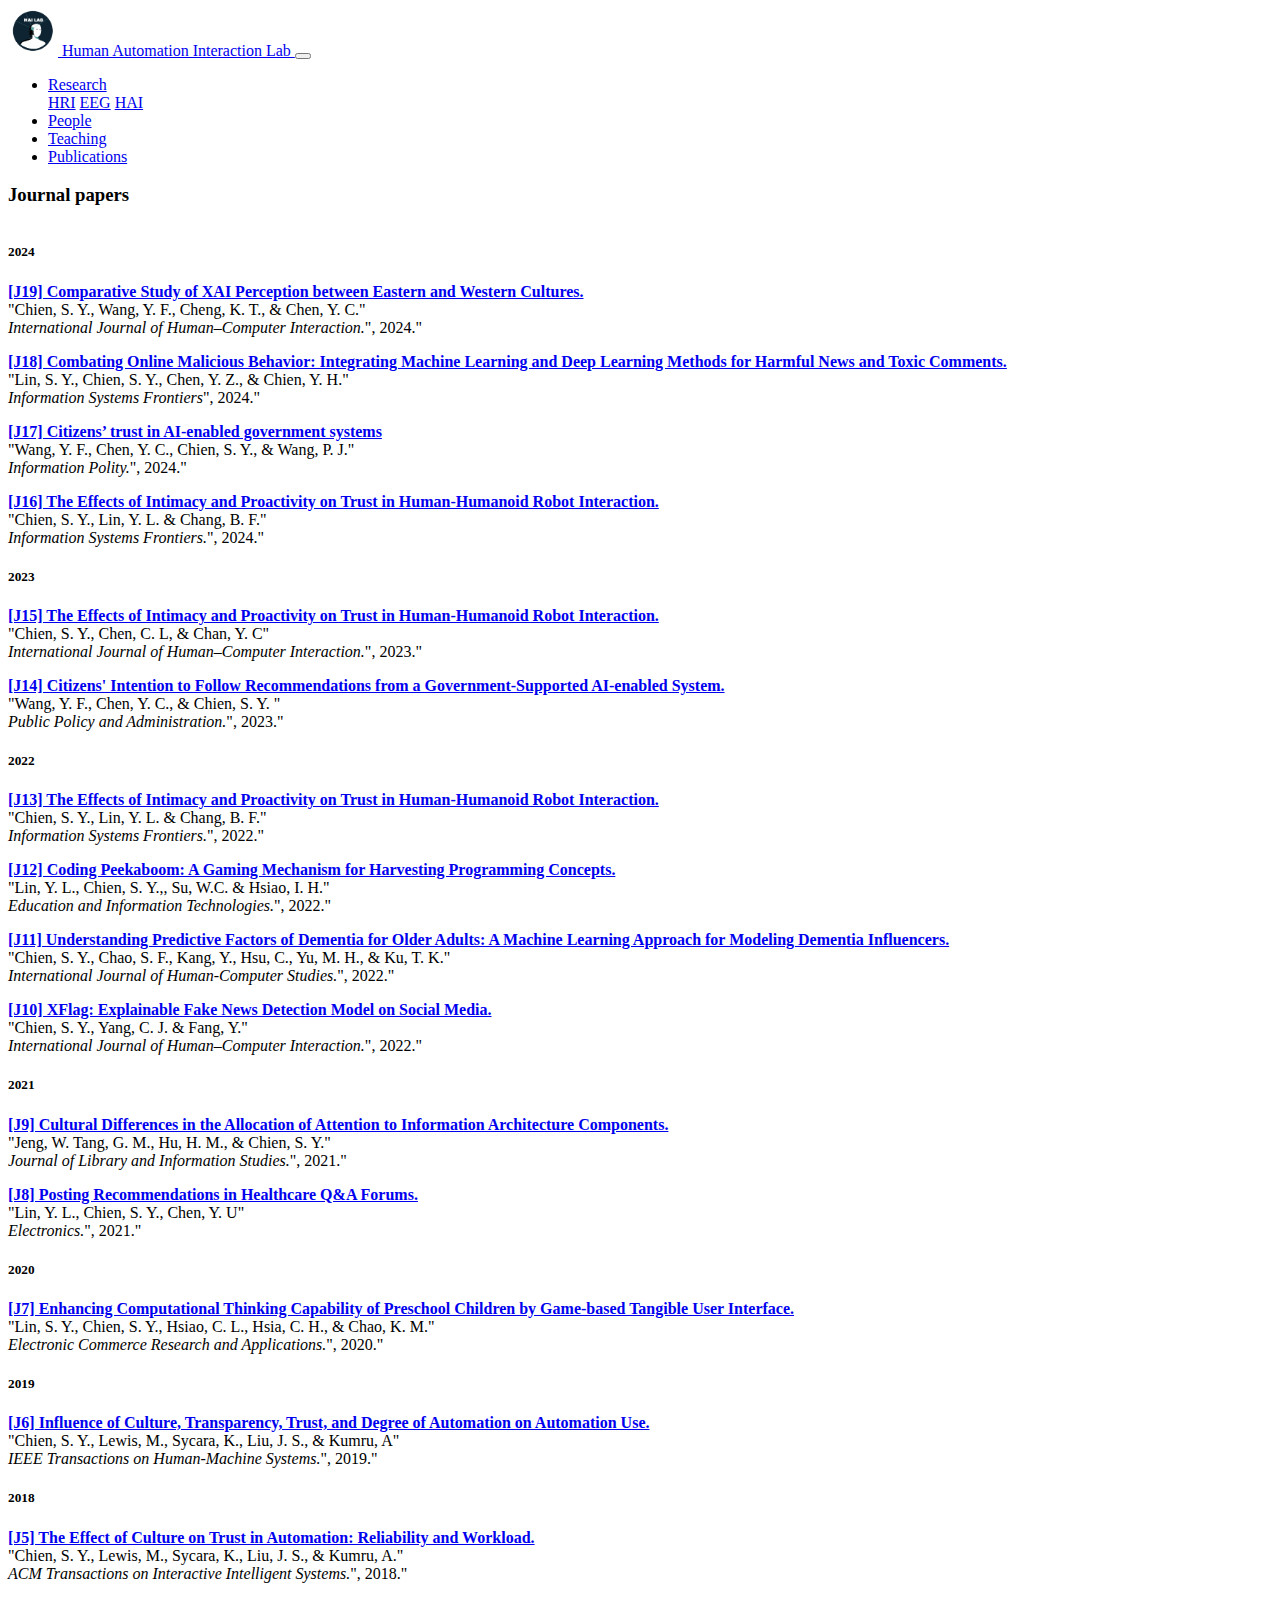
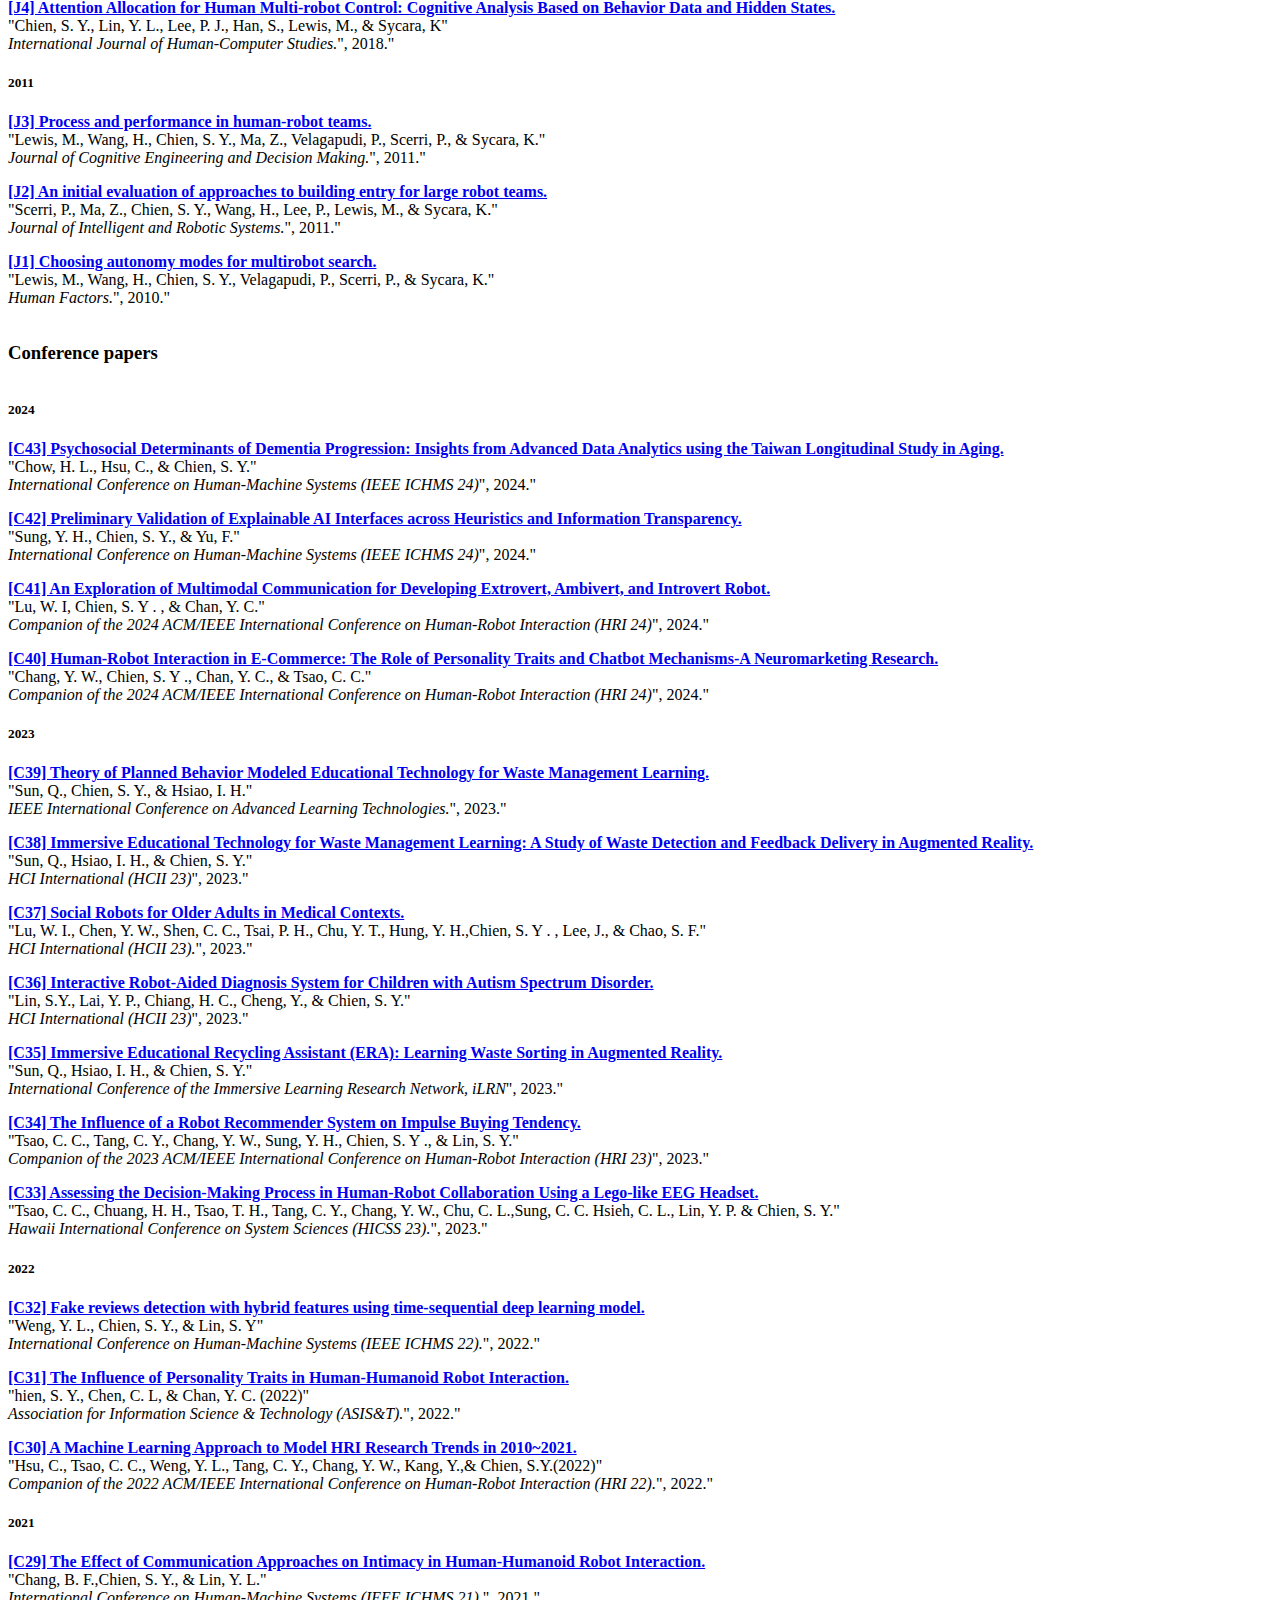
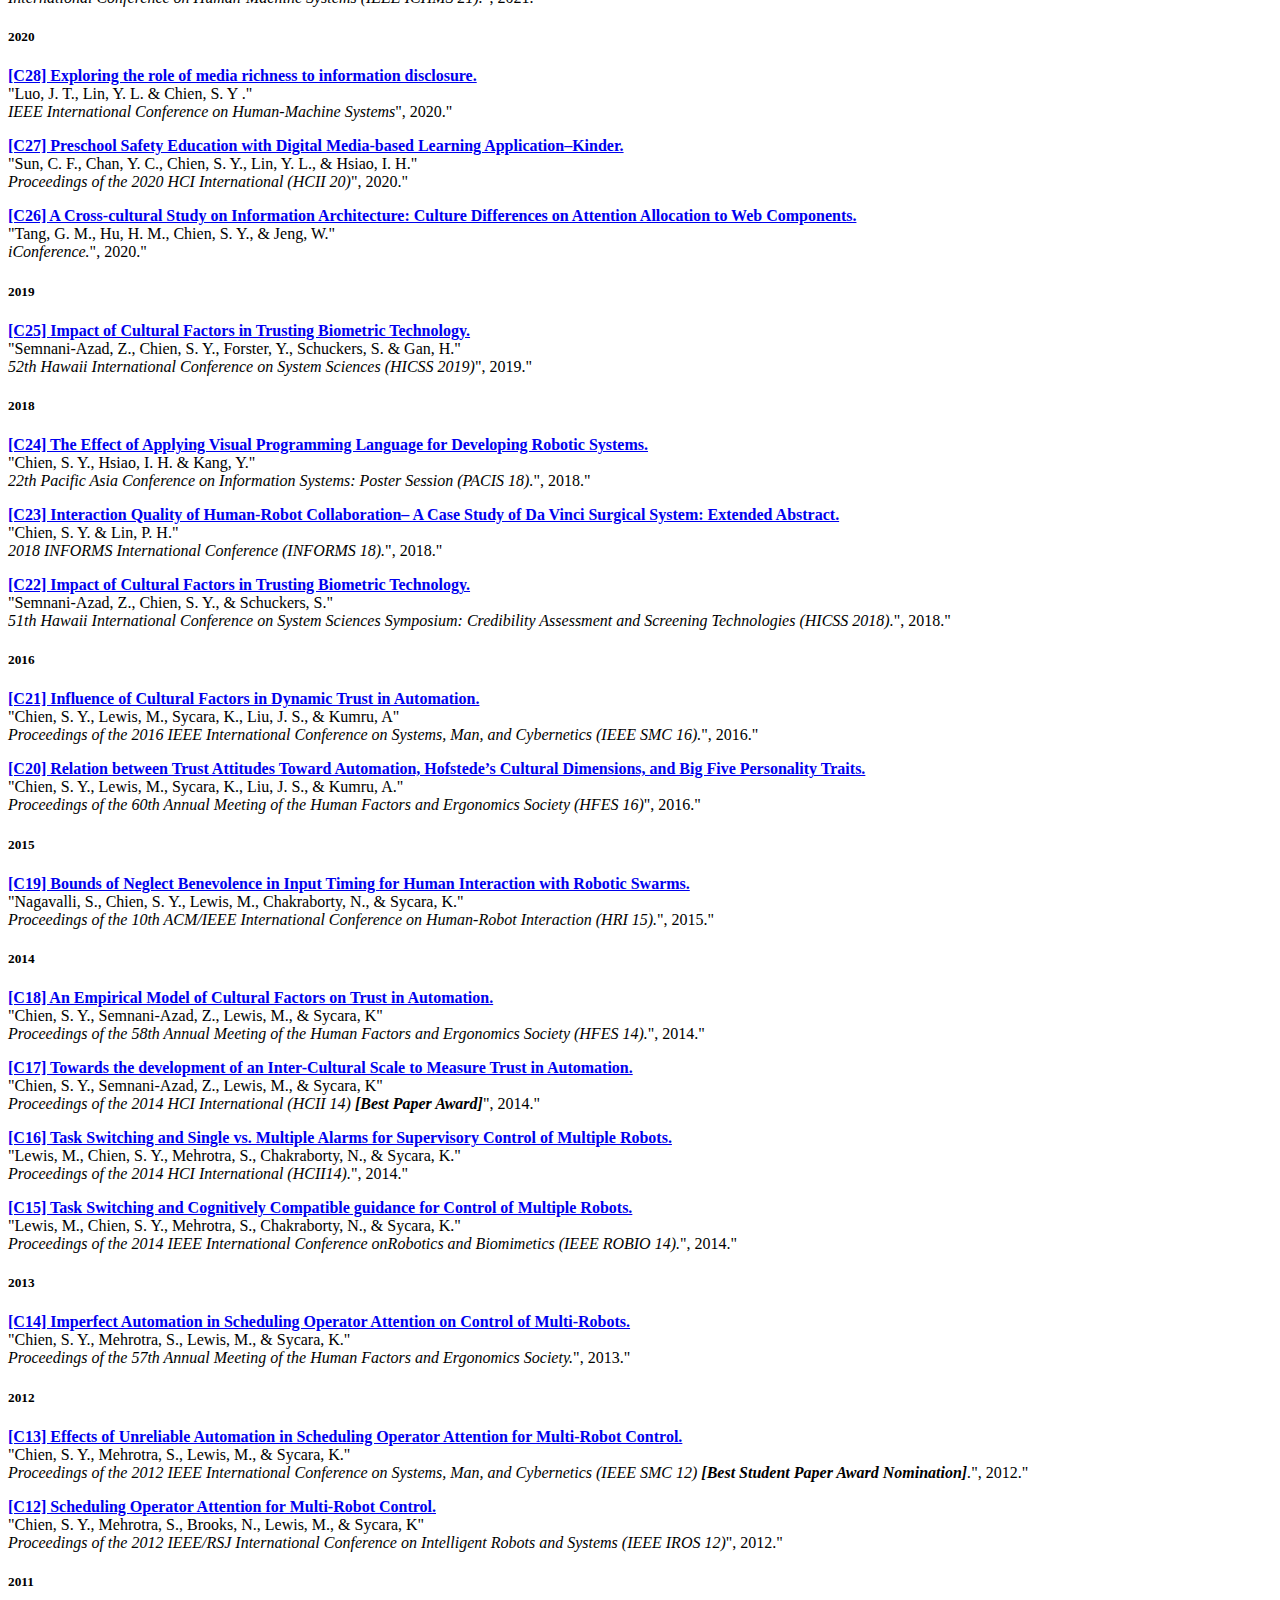
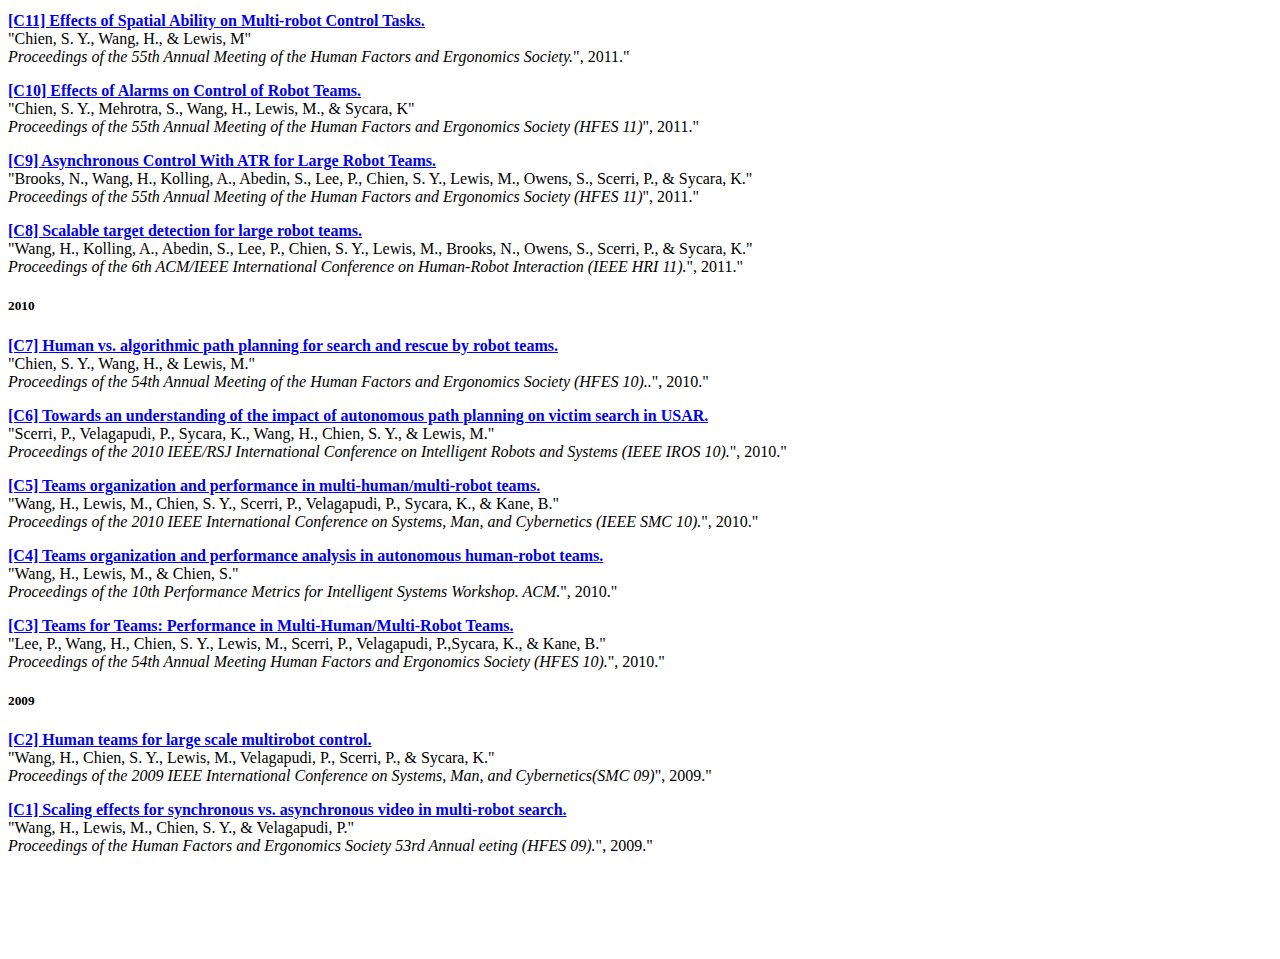
<file: publications.html>
<!DOCTYPE html>
<html lang="en">
  <head>
    <meta charset="utf-8" />
    <meta
      name="viewport"
      content="width=device-width, initial-scale=1, shrink-to-fit=no"
    />

    <title>HAI Lab</title>
    <link rel="icon" href="HAILAB_logo.png" />

    <link
      rel="stylesheet"
      href="https://maxcdn.bootstrapcdn.com/bootstrap/4.0.0-beta/css/bootstrap.min.css"
      integrity="sha384-/Y6pD6FV/Vv2HJnA6t+vslU6fwYXjCFtcEpHbNJ0lyAFsXTsjBbfaDjzALeQsN6M"
      crossorigin="anonymous"
    />
    <link rel="stylesheet" href="./navbar.css" />
    <link rel="stylesheet" href="./style.css" />
  </head>

  <body>
    <div class="container">
      <div class="row">
        <nav
          class="col navbar navbar-expand-lg bg-white navbar-light mb-2 py-3"
        >
          <a class="navbar-brand" href="./index.html">
            <img src="HAILAB_logo.png" style="width: 50px; height: auto" />
            Human Automation Interaction Lab
          </a>

          <button
            class="navbar-toggler"
            type="button"
            data-toggle="collapse"
            data-target="#nav"
            aria-controls="nav"
            aria-expanded="false"
            aria-label="Toggle navigation"
          >
            <span class="navbar-toggler-icon"></span>
          </button>

          <div id="nav" class="collapse navbar-collapse">
            <ul class="navbar-nav ml-auto">
              <li class="nav-item dropdown">
                <a
                  class="nav-link dropdown-toggle"
                  href="#"
                  id="research"
                  data-toggle="dropdown"
                  aria-haspopup="true"
                  aria-expanded="false"
                >
                  Research
                </a>
                <div class="dropdown-menu" aria-labelledby="research">
                  <a class="dropdown-item" href="./hri.html">HRI</a>
                  <a class="dropdown-item" href="./eeg.html">EEG</a>
                  <a class="dropdown-item" href="./hai.html">HAI</a>
                </div>
              </li>
              <li class="nav-item">
                <a class="nav-link" href="./people.html">People</a>
              </li>
              <li class="nav-item">
                <a class="nav-link" href="./teaching.html">Teaching</a>
              </li>
              <li class="nav-item">
                <a class="nav-link" href="./publications.html">Publications</a>
              </li>
            </ul>
          </div>
        </nav>
      </div>

      <div class="row mb-3">
        <div
        class=" mb-3 text-left"
        >
        <h3 style="padding-bottom: 1rem;">Journal papers</h3>
        <h5>2024</h5>

        <p id="J19">
            <a href="https://www.tandfonline.com/doi/abs/10.1080/10447318.2024.2441015"><strong> [J19] Comparative Study of XAI Perception between Eastern and Western Cultures.</strong></a>
            <br>
            "Chien, S. Y., Wang, Y. F., Cheng, K. T., & Chen, Y. C."
            <br>
            <em>International Journal of Human–Computer Interaction.</em>", 2024."

        </p>

        <p id="J18">
          <a href="https://link.springer.com/article/10.1007/s10796-024-10540-8"><strong> [J18] Combating Online Malicious Behavior: Integrating Machine Learning and Deep Learning Methods for Harmful News and Toxic Comments.</strong></a>
          <br>
          "Lin, S. Y., Chien, S. Y., Chen, Y. Z., & Chien, Y. H."
          <br>
          <em>Information Systems Frontiers</em>", 2024."

        </p>

        <p id="J17">
          <a href="https://journals.sagepub.com/doi/full/10.3233/IP-230065"><strong> [J17] Citizens’ trust in AI-enabled government systems</strong></a>
          <br>
          "Wang, Y. F., Chen, Y. C., Chien, S. Y., & Wang, P. J."
          <br>
          <em>Information Polity.</em>", 2024."

        </p>

        <p id="J16">
          <a href="https://link.springer.com/article/10.1007/s10796-022-10324-y"><strong> [J16] The Effects of Intimacy and Proactivity on Trust in Human-Humanoid Robot Interaction.</strong></a>
          <br>
          "Chien, S. Y., Lin, Y. L. & Chang, B. F."
          <br>
          <em>Information Systems Frontiers.</em>", 2024."

        </p>

        <h5>2023</h5>

        <p id="J15">
          <a href="https://link.springer.com/article/10.1007/s10796-022-10324-y"><strong> [J15] The Effects of Intimacy and Proactivity on Trust in Human-Humanoid Robot Interaction.</strong></a>
          <br>
          "Chien, S. Y., Chen, C. L, & Chan, Y. C"
          <br>
          <em>International Journal of Human–Computer Interaction.</em>", 2023."

        </p>

        <p id="J14">
          <a href="https://journals.sagepub.com/share/WVPGWMSWUMXUNSVW2NNW?target=10.1177/09520767231176126"><strong> [J14] Citizens' Intention to Follow Recommendations from a Government-Supported AI-enabled System.</strong></a>
          <br>
          "Wang, Y. F., Chen, Y. C., & Chien, S. Y. "
          <br>
          <em>Public Policy and Administration.</em>", 2023."

        </p>

        <h5>2022</h5>


        <p id="J13">
          <a href="https://link.springer.com/article/10.1007/s10796-022-10324-y"><strong> [J13] The Effects of Intimacy and Proactivity on Trust in Human-Humanoid Robot Interaction.</strong></a>
          <br>
          "Chien, S. Y., Lin, Y. L. & Chang, B. F."
          <br>
          <em>Information Systems Frontiers.</em>", 2022."

      </p>
      <p id="J12">
          <a href="https://link.springer.com/article/10.1007/s10639-022-11337-5"><strong> [J12] Coding Peekaboom: A Gaming Mechanism for Harvesting Programming Concepts.</strong></a>
          <br>
          "Lin, Y. L., Chien, S. Y.,, Su, W.C. & Hsiao, I. H."
          <br>
          <em>Education and Information Technologies.</em>", 2022."

      </p>
      <p id="J11">
          <a href="https://www.sciencedirect.com/science/article/abs/pii/S1071581922000611?casa_token=rNuOboxzp3MAAAAA:_i1y0lj0Ph4TRzVfnnpFTh6-B8vcZYk3znWuIH4vreLZRJzJSqlzDFy7CgPTOYRUCvzetAbIwNxQ"><strong> [J11] Understanding Predictive Factors of Dementia for Older Adults: A Machine Learning Approach for Modeling Dementia Influencers.</strong></a>
          <br>
          "Chien, S. Y., Chao, S. F., Kang, Y., Hsu, C., Yu, M. H., & Ku, T. K."
          <br>
          <em>International Journal of Human-Computer Studies.</em>", 2022."

      </p>
      <p id="J10">
          <a href="https://www.tandfonline.com/doi/abs/10.1080/10447318.2022.2062113?casa_token=TuO-SLWkujIAAAAA:4SY-swWqCHv8UfgfgFNM1NzYw__yOqiHgXVS-KanL4tQB9iu75vi6gwW4JEknyHvYwConlEYDdZpWMA"><strong> [J10] XFlag: Explainable Fake News Detection Model on Social Media.</strong></a>
          <br>
          "Chien, S. Y., Yang, C. J. & Fang, Y."
          <br>
          <em>International Journal of Human–Computer Interaction.</em>", 2022."

      </p>

      <h5>2021</h5>

      <p id="J9">
        <a href="https://jlis.lis.ntu.edu.tw/files/journal/j52-2.pdf"><strong> [J9] Cultural Differences in the Allocation of Attention to Information Architecture Components.</strong></a>
        <br>
        "Jeng, W. Tang, G. M., Hu, H. M., & Chien, S. Y."
        <br>
        <em>Journal of Library and Information Studies.</em>", 2021."

      </p>

      <p id="J8">
        <a href="https://www.mdpi.com/2079-9292/10/3/278"><strong> [J8] Posting Recommendations in Healthcare Q&A Forums.</strong></a>
        <br>
        "Lin, Y. L., Chien, S. Y., Chen, Y. U"
        <br>
        <em>Electronics.</em>", 2021."

      </p>

      <h5>2020</h5>

      <p id="J7">
        <a href="https://www.sciencedirect.com/science/article/abs/pii/S1567422320300880"><strong> [J7] Enhancing Computational Thinking Capability of Preschool Children by Game-based Tangible User Interface.</strong></a>
        <br>
        "Lin, S. Y., Chien, S. Y., Hsiao, C. L., Hsia, C. H., & Chao, K. M."
        <br>
        <em>Electronic Commerce Research and Applications.</em>", 2020."

      </p>


      <h5>2019</h5>

      <p id="J6">
        <a href="https://ieeexplore.ieee.org/abstract/document/8836099"><strong> [J6] Influence of Culture, Transparency, Trust, and Degree of Automation on Automation Use.</strong></a>
        <br>
        "Chien, S. Y., Lewis, M., Sycara, K., Liu, J. S., & Kumru, A"
        <br>
        <em>IEEE Transactions on Human-Machine Systems.</em>", 2019."

      </p>
      <h5>2018</h5>

      <p id="J5">
        <a href="https://dl.acm.org/doi/abs/10.1145/3230736"><strong> [J5] The Effect of Culture on Trust in Automation: Reliability and Workload.</strong></a>
        <br>
        "Chien, S. Y., Lewis, M., Sycara, K., Liu, J. S., & Kumru, A."
        <br>
        <em>ACM Transactions on Interactive Intelligent Systems.</em>", 2018."

      </p>

      <p id="J4">
        <a href="https://www.sciencedirect.com/science/article/pii/S107158191830096X"><strong> [J4] Attention Allocation for Human Multi-robot Control: Cognitive Analysis Based on Behavior Data and Hidden States.</strong></a>
        <br>
        "Chien, S. Y., Lin, Y. L., Lee, P. J., Han, S., Lewis, M., & Sycara, K"
        <br>
        <em>International Journal of Human-Computer Studies.</em>", 2018."

      </p>

      <h5>2011</h5>
      <p id="J3">
        <a href="https://journals.sagepub.com/doi/abs/10.1177/1555343411409323"><strong> [J3] Process and performance in human-robot teams.</strong></a>
        <br>
        "Lewis, M., Wang, H., Chien, S. Y., Ma, Z., Velagapudi, P., Scerri, P., & Sycara, K."
        <br>
        <em>Journal of Cognitive Engineering and Decision Making.</em>", 2011."

      </p>

      <p id="J2">
        <a href="https://link.springer.com/article/10.1007/s10846-010-9529-1"><strong> [J2] An initial evaluation of approaches to building entry for large robot teams.</strong></a>
        <br>
        "Scerri, P., Ma, Z., Chien, S. Y., Wang, H., Lee, P., Lewis, M., & Sycara, K."
        <br>
        <em>Journal of Intelligent and Robotic Systems.</em>", 2011."

      </p>


        <p id="J1">
        <a href="https://journals.sagepub.com/doi/abs/10.1177/0018720810366859"><strong> [J1] Choosing autonomy modes for multirobot search.</strong></a>
        <br>
        "Lewis, M., Wang, H., Chien, S. Y., Velagapudi, P., Scerri, P., & Sycara, K."
        <br>
        <em>Human Factors.</em>", 2010."

      </p>


      <h3 style="padding-bottom: 1rem; padding-top: 1rem;">Conference papers</h3>
      <h5>2024</h5>

      <p id="C43">
        <a href="https://ieeexplore.ieee.org/abstract/document/10555712"><strong> [C43] Psychosocial Determinants of Dementia Progression: Insights from Advanced Data Analytics using the Taiwan Longitudinal Study in Aging.</strong></a>
        <br>
        "Chow, H. L., Hsu, C., & Chien, S. Y."
        <br>
        <em>International Conference on Human-Machine Systems (IEEE ICHMS 24)</em>", 2024."

    </p>

    <p id="C42">
      <a href="https://ieeexplore.ieee.org/abstract/document/10555716"><strong> [C42] Preliminary Validation of Explainable AI Interfaces across Heuristics and Information Transparency.</strong></a>
      <br>
      "Sung, Y. H., Chien, S. Y., & Yu, F."
      <br>
      <em>International Conference on Human-Machine Systems (IEEE ICHMS 24)</em>", 2024."

    </p>

    <p id="C41">
      <a href="https://dl.acm.org/doi/abs/10.1145/3610978.3640567"><strong> [C41] An Exploration of Multimodal Communication for Developing Extrovert, Ambivert, and Introvert Robot.</strong></a>
      <br>
      "Lu, W. I, Chien, S. Y . , & Chan, Y. C."
      <br>
      <em>Companion of the 2024 ACM/IEEE International Conference on Human-Robot Interaction (HRI 24)</em>", 2024."

    </p>

    <p id="C40">
      <a href="https://dl.acm.org/doi/abs/10.1145/3610978.3640742"><strong> [C40] Human-Robot Interaction in E-Commerce: The Role of Personality Traits and Chatbot Mechanisms-A Neuromarketing Research.</strong></a>
      <br>
      "Chang, Y. W., Chien, S. Y ., Chan, Y. C., & Tsao, C. C."
      <br>
      <em>Companion of the 2024 ACM/IEEE International Conference on Human-Robot Interaction (HRI 24)</em>", 2024."

    </p>

    <h5>2023</h5>

      <p id="C39">
        <a href="https://ieeexplore.ieee.org/abstract/document/10260837"><strong> [C39] Theory of Planned Behavior Modeled Educational Technology for Waste Management Learning.</strong></a>
        <br>
        "Sun, Q., Chien, S. Y., & Hsiao, I. H."
        <br>
        <em>IEEE International Conference on Advanced Learning Technologies.</em>", 2023."

      </p>

      <p id="C38">
        <a href="https://link.springer.com/chapter/10.1007/978-3-031-36001-5_66"><strong> [C38] Immersive Educational Technology for Waste Management Learning: A Study of Waste Detection and Feedback Delivery in Augmented Reality.</strong></a>
        <br>
        "Sun, Q., Hsiao, I. H., & Chien, S. Y."
        <br>
        <em>HCI International (HCII 23)</em>", 2023."

      </p>

      <p id="C37">
        <a href="https://link.springer.com/chapter/10.1007/978-3-031-35602-5_9"><strong> [C37] Social Robots for Older Adults in Medical Contexts.</strong></a>
        <br>
        "Lu, W. I., Chen, Y. W., Shen, C. C., Tsai, P. H., Chu, Y. T., Hung, Y. H.,Chien, S. Y   .  , Lee, J., & Chao, S. F."
        <br>
        <em>HCI International (HCII 23).</em>", 2023."

      </p>

      <p id="C36">
        <a href="https://link.springer.com/chapter/10.1007/978-3-031-36049-7_4"><strong> [C36] Interactive Robot-Aided Diagnosis System for Children with Autism Spectrum Disorder.</strong></a>
        <br>
        "Lin, S.Y., Lai, Y. P., Chiang, H. C., Cheng, Y., & Chien, S. Y."
        <br>
        <em>HCI International (HCII 23)</em>", 2023."

      </p>

      <p id="C35">
        <a href="https://link.springer.com/chapter/10.1007/978-3-031-47328-9_34"><strong> [C35] Immersive Educational Recycling Assistant (ERA): Learning Waste Sorting in Augmented Reality.</strong></a>
        <br>
        "Sun, Q., Hsiao, I. H., & Chien, S. Y."
        <br>
        <em>International Conference of the Immersive Learning Research Network, iLRN</em>", 2023."

      </p>

      <p id="C34">
        <a href="https://dl.acm.org/doi/abs/10.1145/3568294.3580171"><strong> [C34] The Influence of a Robot Recommender System on Impulse Buying Tendency.</strong></a>
        <br>
        "Tsao, C. C., Tang, C. Y., Chang, Y. W., Sung, Y. H., Chien, S. Y ., & Lin, S. Y."
        <br>
        <em>Companion of the 2023 ACM/IEEE International Conference on Human-Robot Interaction (HRI 23)</em>", 2023."

      </p>

      <p id="C33">
        <a href="https://aisel.aisnet.org/hicss-56/da/social_robots/5/"><strong> [C33] Assessing the Decision-Making Process in Human-Robot Collaboration Using a Lego-like EEG Headset.</strong></a>
        <br>
        "Tsao, C. C., Chuang, H. H., Tsao, T. H., Tang, C. Y., Chang, Y. W., Chu, C. L.,Sung, C. C. Hsieh, C. L., Lin, Y. P. & Chien, S. Y."
        <br>
        <em>Hawaii International Conference on System Sciences (HICSS 23).</em>", 2023."

      </p>
      <h5>2022</h5>
      <p id="C32">
        <a href="https://ieeexplore.ieee.org/abstract/document/9980627"><strong> [C32] Fake reviews detection with hybrid features using time-sequential deep learning model.</strong></a>
        <br>
        "Weng, Y. L., Chien, S. Y., & Lin, S. Y"
        <br>
        <em>International Conference on Human-Machine Systems (IEEE ICHMS 22).</em>", 2022."

      </p>

      <p id="C31">
        <a href="https://asistdl.onlinelibrary.wiley.com/doi/abs/10.1002/pra2.644"><strong> [C31] The Influence of Personality Traits in Human-Humanoid Robot Interaction.</strong></a>
        <br>
        "hien, S. Y., Chen, C. L, & Chan, Y. C. (2022)"
        <br>
        <em>Association for Information Science & Technology (ASIS&T).</em>", 2022."

      </p>

      <p id="C30">
        <a href="https://ieeexplore.ieee.org/abstract/document/9889676"><strong> [C30] A Machine Learning Approach to Model HRI Research Trends in 2010~2021.</strong></a>
        <br>
        "Hsu, C., Tsao, C. C., Weng, Y. L., Tang, C. Y., Chang, Y. W., Kang, Y.,& Chien, S.Y.(2022)"
        <br>
        <em>Companion of the 2022 ACM/IEEE International Conference on Human-Robot Interaction (HRI 22).</em>", 2022."

      </p>
      <h5>2021</h5>
      <p id="C29">
        <a href="https://ieeexplore.ieee.org/abstract/document/9582634"><strong> [C29] The Effect of Communication Approaches on Intimacy in Human-Humanoid Robot Interaction.</strong></a>
        <br>
        "Chang, B. F.,Chien, S. Y., & Lin, Y. L."
        <br>
        <em>International Conference on Human-Machine Systems (IEEE ICHMS 21).</em>", 2021."

      </p>

      <h5>2020</h5>

      <p id="C28">
        <a href="https://ieeexplore.ieee.org/abstract/document/9209559"><strong> [C28] Exploring the role of media richness to information disclosure.</strong></a>
        <br>
        "Luo, J. T., Lin, Y. L. & Chien, S. Y ."
        <br>
        <em>IEEE International Conference on Human-Machine Systems</em>", 2020."

      </p>

      <p id="C27">
        <a href="https://link.springer.com/chapter/10.1007/978-3-030-50506-6_35"><strong> [C27] Preschool Safety Education with Digital Media-based Learning Application–Kinder.</strong></a>
        <br>
        "Sun, C. F., Chan, Y. C., Chien, S. Y., Lin, Y. L., & Hsiao, I. H."
        <br>
        <em>Proceedings of the 2020 HCI International (HCII 20)</em>", 2020."

      </p>

      <p id="C26">
        <a href="https://link.springer.com/chapter/10.1007/978-3-030-43687-2_31"><strong> [C26] A Cross-cultural Study on Information Architecture: Culture Differences on Attention Allocation to Web Components.</strong></a>
        <br>
        "Tang, G. M., Hu, H. M., Chien, S. Y., & Jeng, W."
        <br>
        <em>iConference.</em>", 2020."

      </p>

      <h5>2019</h5>

      <p id="C25">
        <a href="https://par.nsf.gov/servlets/purl/10136377"><strong> [C25] Impact of Cultural Factors in Trusting Biometric Technology.</strong></a>
        <br>
        "Semnani-Azad, Z., Chien, S. Y., Forster, Y., Schuckers, S. & Gan, H."
        <br>
        <em>52th Hawaii International Conference on System Sciences (HICSS 2019)</em>", 2019."

      </p>

      <h5>2018</h5>

      <p id="C24">
        <a href="https://web.archive.org/web/20220802070158id_/https://aisel.aisnet.org/cgi/viewcontent.cgi?article=1084&context=pacis2018"><strong> [C24] The Effect of Applying Visual Programming Language for Developing Robotic Systems.</strong></a>
        <br>
        "Chien, S. Y., Hsiao, I. H. & Kang, Y."
        <br>
        <em>22th Pacific Asia Conference on Information Systems: Poster Session (PACIS 18).</em>", 2018."

      </p>

      <p id="C23">
        <a href="https://ah.lib.nccu.edu.tw/item?item_id=148173"><strong> [C23] Interaction Quality of Human-Robot Collaboration– A Case Study of Da Vinci Surgical System: Extended Abstract.</strong></a>
        <br>
        "Chien, S. Y. & Lin, P. H."
        <br>
        <em>2018 INFORMS International Conference (INFORMS 18).</em>", 2018."

      </p>

      <p id="C22">
        <a href="https://par.nsf.gov/servlets/purl/10136377"><strong> [C22] Impact of Cultural Factors in Trusting Biometric Technology.</strong></a>
        <br>
        "Semnani-Azad, Z., Chien, S. Y., & Schuckers, S."
        <br>
        <em>51th Hawaii International Conference on System Sciences Symposium: Credibility Assessment and Screening Technologies (HICSS 2018).</em>", 2018."

      </p>

      <h5>2016</h5>
      <p id="C21">
        <a href="https://ieeexplore.ieee.org/abstract/document/7844677"><strong> [C21] Influence of Cultural Factors in Dynamic Trust in Automation.</strong></a>
        <br>
        "Chien, S. Y., Lewis, M., Sycara, K., Liu, J. S., & Kumru, A"
        <br>
        <em>Proceedings of the 2016 IEEE International Conference on Systems, Man, and Cybernetics (IEEE SMC 16).</em>", 2016."

      </p>

      <p id="C20">
        <a href="https://journals.sagepub.com/doi/abs/10.1177/1541931213601192"><strong> [C20] Relation between Trust Attitudes Toward Automation, Hofstede’s Cultural Dimensions, and Big Five Personality Traits.</strong></a>
        <br>
        "Chien, S. Y., Lewis, M., Sycara, K., Liu, J. S., & Kumru, A."
        <br>
        <em>Proceedings of the 60th Annual Meeting of the Human Factors and Ergonomics Society (HFES 16)</em>", 2016."

      </p>
      <h5>2015</h5>
      <p id="C19">
        <a href="https://dl.acm.org/doi/abs/10.1145/2696454.2696470"><strong> [C19] Bounds of Neglect Benevolence in Input Timing for Human Interaction with Robotic Swarms.</strong></a>
        <br>
        "Nagavalli, S., Chien, S. Y., Lewis, M., Chakraborty, N., & Sycara, K."
        <br>
        <em>Proceedings of the 10th ACM/IEEE International Conference on Human-Robot Interaction (HRI 15).</em>", 2015."

      </p>
      <h5>2014</h5>
      <p id="C18">
        <a href="https://journals.sagepub.com/doi/abs/10.1177/1541931214581181"><strong> [C18] An Empirical Model of Cultural Factors on Trust in Automation.</strong></a>
        <br>
        "Chien, S. Y., Semnani-Azad, Z., Lewis, M., & Sycara, K"
        <br>
        <em>Proceedings of the 58th Annual Meeting of the Human Factors and Ergonomics Society (HFES 14).</em>", 2014."

      </p>

      <p id="C17">
        <a href="https://link.springer.com/chapter/10.1007/978-3-319-07308-8_4"><strong> [C17] Towards the development of an Inter-Cultural Scale to Measure Trust in Automation.</strong></a>
        <br>
        "Chien, S. Y., Semnani-Azad, Z., Lewis, M., & Sycara, K"
        <br>
        <em>Proceedings of the 2014 HCI International (HCII 14) <strong>[Best Paper Award]</strong></em>", 2014."

      </p>

      <p id="C16">
        <a href="https://link.springer.com/chapter/10.1007/978-3-319-07515-0_50"><strong> [C16] Task Switching and Single vs. Multiple Alarms for Supervisory Control of Multiple Robots.</strong></a>
        <br>
        "Lewis, M., Chien, S. Y., Mehrotra, S., Chakraborty, N., & Sycara, K."
        <br>
        <em>Proceedings of the 2014 HCI International (HCII14).</em>", 2014."

      </p>

      <p id="C15">
        <a href="https://ieeexplore.ieee.org/abstract/document/7090464"><strong> [C15] Task Switching and Cognitively Compatible guidance for Control of Multiple Robots.</strong></a>
        <br>
        "Lewis, M., Chien, S. Y., Mehrotra, S., Chakraborty, N., & Sycara, K."
        <br>
        <em>Proceedings of the 2014 IEEE International Conference onRobotics and Biomimetics (IEEE ROBIO 14).</em>", 2014."

      </p>
      <h5>2013</h5>
      <p id="C14">
        <a href="https://journals.sagepub.com/doi/abs/10.1177/1541931213571260"><strong> [C14] Imperfect Automation in Scheduling Operator Attention on Control of Multi-Robots.</strong></a>
        <br>
        "Chien, S. Y., Mehrotra, S., Lewis, M., & Sycara, K."
        <br>
        <em>Proceedings of the 57th Annual Meeting of the Human Factors and Ergonomics Society.</em>", 2013."

      </p>
      <h5>2012</h5>
      <p id="C13">
        <a href="https://ieeexplore.ieee.org/abstract/document/6377721"><strong> [C13] Effects of Unreliable Automation in Scheduling Operator Attention for Multi-Robot Control.</strong></a>
        <br>
        "Chien, S. Y., Mehrotra, S., Lewis, M., & Sycara, K."
        <br>
        <em>Proceedings of the 2012 IEEE International Conference on Systems, Man, and Cybernetics (IEEE SMC 12) <strong>[Best Student Paper Award Nomination]</strong>.</em>", 2012."

      </p>

      <p id="C12">
        <a href="https://ieeexplore.ieee.org/abstract/document/6386019"><strong> [C12] Scheduling Operator Attention for Multi-Robot Control.</strong></a>
        <br>
        "Chien, S. Y., Mehrotra, S., Brooks, N., Lewis, M., & Sycara, K"
        <br>
        <em>Proceedings of the 2012 IEEE/RSJ International Conference on Intelligent Robots and Systems (IEEE IROS 12)</em>", 2012."

      </p>

      <h5>2011</h5>
      <p id="C11">
        <a href="https://journals.sagepub.com/doi/abs/10.1177/1071181311551186"><strong> [C11] Effects of Spatial Ability on Multi-robot Control Tasks.</strong></a>
        <br>
        "Chien, S. Y., Wang, H., & Lewis, M"
        <br>
        <em>Proceedings of the 55th Annual Meeting of the Human Factors and Ergonomics Society.</em>", 2011."

      </p>

      <p id="C10">
        <a href="https://journals.sagepub.com/doi/abs/10.1177/1071181311551089"><strong> [C10] Effects of Alarms on Control of Robot Teams.</strong></a>
        <br>
        "Chien, S. Y., Mehrotra, S., Wang, H., Lewis, M., & Sycara, K"
        <br>
        <em>Proceedings of the 55th Annual Meeting of the Human Factors and Ergonomics Society (HFES 11)</em>", 2011."

      </p>

      <p id="C9">
        <a href="https://journals.sagepub.com/doi/abs/10.1177/1071181311551091"><strong> [C9] Asynchronous Control With ATR for Large Robot Teams.</strong></a>
        <br>
        "Brooks, N., Wang, H., Kolling, A., Abedin, S., Lee, P., Chien, S. Y., Lewis, M., Owens, S., Scerri, P., & Sycara, K."
        <br>
        <em>Proceedings of the 55th Annual Meeting of the Human Factors and Ergonomics Society (HFES 11)</em>", 2011."

      </p>

      <p id="C8">
        <a href="https://dl.acm.org/doi/abs/10.1145/1957656.1957792"><strong> [C8] Scalable target detection for large robot teams.</strong></a>
        <br>
        "Wang, H., Kolling, A., Abedin, S., Lee, P., Chien, S. Y., Lewis, M., Brooks, N., Owens, S., Scerri, P., & Sycara, K."
        <br>
        <em>Proceedings of the 6th ACM/IEEE International Conference on Human-Robot Interaction (IEEE HRI 11).</em>", 2011."

      </p>
      <h5>2010</h5>
      <p id="C7">
        <a href="https://journals.sagepub.com/doi/abs/10.1177/154193121005400423"><strong> [C7] Human vs. algorithmic path planning for search and rescue by robot teams.</strong></a>
        <br>
        "Chien, S. Y., Wang, H., & Lewis, M."
        <br>
        <em>Proceedings of the 54th Annual Meeting of the Human Factors and Ergonomics Society (HFES 10)..</em>", 2010."

      </p>


      <p id="C6">
        <a href="https://ieeexplore.ieee.org/abstract/document/5650545"><strong> [C6] Towards an understanding of the impact of autonomous path planning on victim search in USAR.</strong></a>
        <br>
        "Scerri, P., Velagapudi, P., Sycara, K., Wang, H., Chien, S. Y., & Lewis, M."
        <br>
        <em>Proceedings of the 2010 IEEE/RSJ International Conference on Intelligent Robots and Systems (IEEE IROS 10).</em>", 2010."

      </p>


      <p id="C5">
        <a href="https://ieeexplore.ieee.org/abstract/document/5642379"><strong> [C5] Teams organization and performance in multi-human/multi-robot teams.</strong></a>
        <br>
        "Wang, H., Lewis, M., Chien, S. Y., Scerri, P., Velagapudi, P., Sycara, K., & Kane, B."
        <br>
        <em>Proceedings of the 2010 IEEE International Conference on Systems, Man, and Cybernetics (IEEE SMC 10).</em>", 2010."

      </p>

      <p id="C4">
        <a href="https://dl.acm.org/doi/abs/10.1145/2377576.2377622"><strong> [C4] Teams organization and performance analysis in autonomous human-robot teams.</strong></a>
        <br>
        "Wang, H., Lewis, M., & Chien, S."
        <br>
        <em>Proceedings of the 10th Performance Metrics for Intelligent Systems Workshop. ACM.</em>", 2010."

      </p>

      <p id="C3">
        <a href="https://journals.sagepub.com/doi/abs/10.1177/154193121005400435"><strong> [C3] Teams for Teams: Performance in Multi-Human/Multi-Robot Teams.</strong></a>
        <br>
        "Lee, P., Wang, H., Chien, S. Y., Lewis, M., Scerri, P., Velagapudi, P.,Sycara, K., & Kane, B."
        <br>
        <em>Proceedings of the 54th Annual Meeting Human Factors and Ergonomics Society (HFES 10).</em>", 2010."

      </p>

      <h5>2009</h5>
      <p id="C2">
        <a href="https://ieeexplore.ieee.org/abstract/document/5345912"><strong> [C2] Human teams for large scale multirobot control.</strong></a>
        <br>
        "Wang, H., Chien, S. Y., Lewis, M., Velagapudi, P., Scerri, P., & Sycara, K."
        <br>
        <em>Proceedings of the 2009 IEEE International Conference on Systems, Man, and Cybernetics(SMC 09)</em>", 2009."

      </p>

      <p id="C1">
        <a href="https://journals.sagepub.com/doi/abs/10.1177/154193120905300442"><strong> [C1] Scaling effects for synchronous vs. asynchronous video in multi-robot search.</strong></a>
        <br>
        "Wang, H., Lewis, M., Chien, S. Y., & Velagapudi, P."
        <br>
        <em>Proceedings of the Human Factors and Ergonomics Society 53rd Annual eeting (HFES 09).</em>", 2009."

      </p>
        

         
        
      </div>
      

      <footer class="footer" style="height: 5rem"></footer>

      <script
        src="https://code.jquery.com/jquery-3.2.1.slim.min.js"
        integrity="sha384-KJ3o2DKtIkvYIK3UENzmM7KCkRr/rE9/Qpg6aAZGJwFDMVNA/GpGFF93hXpG5KkN"
        crossorigin="anonymous"
      ></script>
      <script
        src="https://cdnjs.cloudflare.com/ajax/libs/popper.js/1.11.0/umd/popper.min.js"
        integrity="sha384-b/U6ypiBEHpOf/4+1nzFpr53nxSS+GLCkfwBdFNTxtclqqenISfwAzpKaMNFNmj4"
        crossorigin="anonymous"
      ></script>
      <script
        src="https://maxcdn.bootstrapcdn.com/bootstrap/4.0.0-beta/js/bootstrap.min.js"
        integrity="sha384-h0AbiXch4ZDo7tp9hKZ4TsHbi047NrKGLO3SEJAg45jXxnGIfYzk4Si90RDIqNm1"
        crossorigin="anonymous"
      ></script>
    </div>
  </body>
</html>
</file>
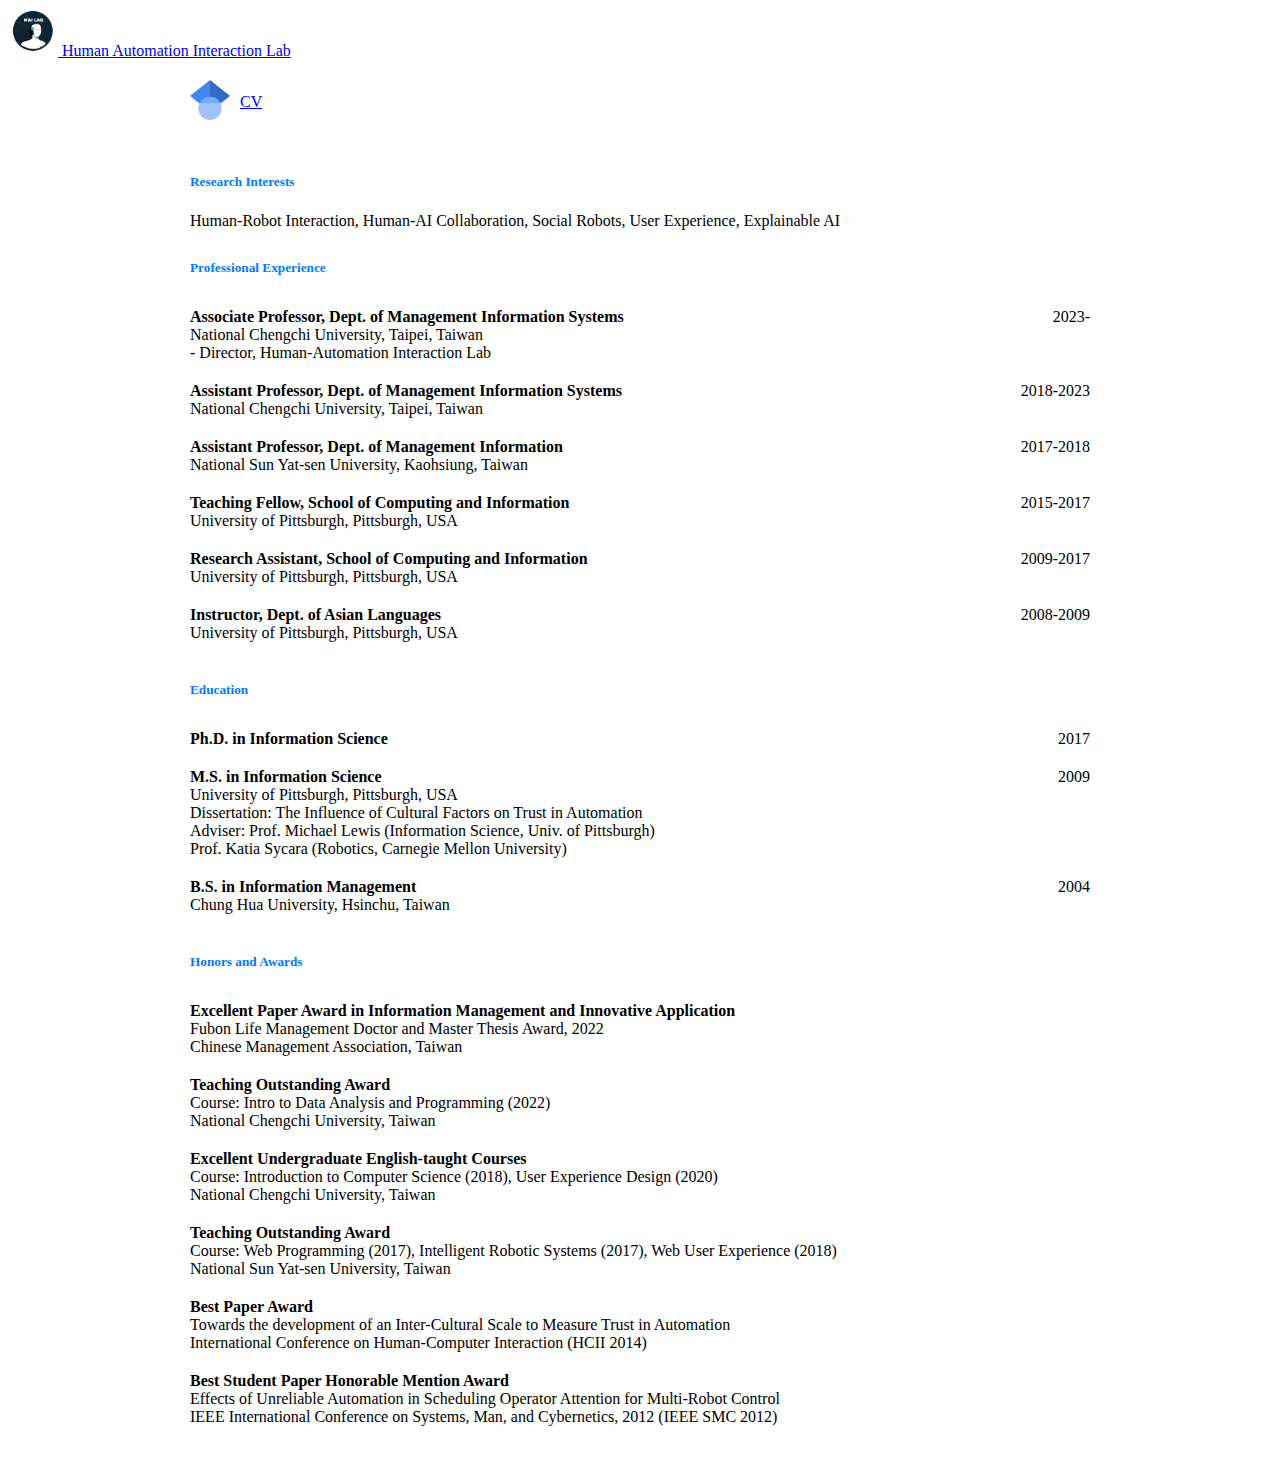
<file: teacher.html>
<!DOCTYPE html>
<html lang="en">
  <head>
    <meta charset="utf-8" />
    <meta
      name="viewport"
      content="width=device-width, initial-scale=1, shrink-to-fit=no"
    />

    <title>HAI Lab</title>
    <link rel="icon" href="HAILAB_logo.png" />

    <link
      rel="stylesheet"
      href="https://maxcdn.bootstrapcdn.com/bootstrap/4.0.0-beta/css/bootstrap.min.css"
      integrity="sha384-/Y6pD6FV/Vv2HJnA6t+vslU6fwYXjCFtcEpHbNJ0lyAFsXTsjBbfaDjzALeQsN6M"
      crossorigin="anonymous"
    />
    <link rel="stylesheet" href="./navbar.css" />
    <link rel="stylesheet" href="./style.css" />
    <style>
      .experience {
        display: flex;
        justify-content: space-between; /* 保證年份和左邊文本靠近但保持對齊 */
        padding: 5px 0; /* 控制上下間距 */
      }

      .experience-left {
        text-align: left; /* 左對齊 */
        padding: 5px 0; /* 控制上下間距 */
      }

      .experience-right {
        white-space: nowrap; /* 確保年份不換行 */
        text-align: right; /* 年份右對齊 */
        padding: 5px 0; /* 控制上下間距 */
      }

      .details-right {
        flex-basis: 70%; /* 右側資訊的寬度 */
        text-align: left; /* 文字在右側仍然左對齊 */
      }

      h5 {
        margin-top: 30px;
        color: #007bff;
      }

      h5.no-spacing {
        margin-top: 0;
      }

      .content-restricted {
        max-width: 900px; /* 設定你希望的最大寬度 */
        margin: 0 auto; /* 讓內容在寬螢幕上居中顯示 */
        padding: 20px; /* 適當的內間距 */
      }

      p {
        margin-top: 0;
        margin-bottom: 0;
      }
    </style>
  </head>
  <body>
    <div class="container">
      <div class="row">
        <nav
          class="col navbar navbar-expand-lg bg-white navbar-light mb-2 py-3"
        >
          <a class="navbar-brand" href="./index.html">
            <img src="HAILAB_logo.png" style="width: 50px; height: auto" />
            Human Automation Interaction Lab
          </a>
        </nav>
      </div>
      <div class="content-restricted">
        <div
          style="
            display: flex;
            align-items: center;
            gap: 10px;
            margin-bottom: 10px;
          "
        >
          <!-- Google Scholar Link -->
          <a
            href="https://scholar.google.com.tw/citations?user=eeRyk9UAAAAJ&hl=en"
            target="_blank"
          >
            <img
              src="Google_Scholar_logo.svg.png"
              alt="Google Scholar"
              style="width: 40px; height: auto"
            />
          </a>

          <!-- CV Link -->
          <a
            href="ShihYiChien_cv.pdf"
            target="_blank"
            class="btn btn-outline-primary"
            >CV</a
          >
        </div>
      </div>
      <div class="content-restricted">
        <h5 class="no-spacing">Research Interests</h5>
        <p>
          Human-Robot Interaction, Human-AI Collaboration, Social Robots, User
          Experience, Explainable AI
        </p>

        <h5>Professional Experience</h5>
        <div class="experience">
          <div class="experience-left">
            <strong
              >Associate Professor, Dept. of Management Information
              Systems</strong
            >
            <br />
            National Chengchi University, Taipei, Taiwan <br />
            - Director, Human-Automation Interaction Lab
          </div>
          <div class="experience-right">2023-</div>
        </div>

        <div class="experience">
          <div class="experience-left">
            <strong
              >Assistant Professor, Dept. of Management Information
              Systems</strong
            >
            <br />
            National Chengchi University, Taipei, Taiwan
          </div>
          <div class="experience-right">2018-2023</div>
        </div>

        <div class="experience">
          <div class="experience-left">
            <strong
              >Assistant Professor, Dept. of Management Information</strong
            >
            <br />
            National Sun Yat-sen University, Kaohsiung, Taiwan
          </div>
          <div class="experience-right">2017-2018</div>
        </div>

        <div class="experience">
          <div class="experience-left">
            <strong
              >Teaching Fellow, School of Computing and Information</strong
            >
            <br />
            University of Pittsburgh, Pittsburgh, USA
          </div>
          <div class="experience-right">2015-2017</div>
        </div>

        <div class="experience">
          <div class="experience-left">
            <strong
              >Research Assistant, School of Computing and Information</strong
            >
            <br />
            University of Pittsburgh, Pittsburgh, USA
          </div>
          <div class="experience-right">2009-2017</div>
        </div>

        <div class="experience">
          <div class="experience-left">
            <strong>Instructor, Dept. of Asian Languages</strong> <br />
            University of Pittsburgh, Pittsburgh, USA
          </div>
          <div class="experience-right">2008-2009</div>
        </div>

        <h5>Education</h5>

        <div class="experience">
          <div class="experience-left">
            <strong>Ph.D. in Information Science </strong>
          </div>
          <div class="experience-right">2017</div>
        </div>

        <div class="experience">
          <div class="experience-left">
            <strong>M.S. in Information Science </strong> <br />
            University of Pittsburgh, Pittsburgh, USA <br />
            Dissertation: The Influence of Cultural Factors on Trust in
            Automation
            <br />
            Adviser: Prof. Michael Lewis (Information Science, Univ. of
            Pittsburgh) <br />
            Prof. Katia Sycara (Robotics, Carnegie Mellon University)
          </div>
          <div class="experience-right">2009</div>
        </div>

        <div class="experience">
          <div class="experience-left">
            <strong>B.S. in Information Management </strong> <br />
            Chung Hua University, Hsinchu, Taiwan
          </div>
          <div class="experience-right">2004</div>
        </div>

        <h5>Honors and Awards</h5>

        <div class="experience">
          <div class="experience-left">
            <strong
              >Excellent Paper Award in Information Management and Innovative
              Application</strong
            ><br />
            Fubon Life Management Doctor and Master Thesis Award, 2022 <br />
            Chinese Management Association, Taiwan
          </div>
        </div>

        <div class="experience">
          <div class="experience-left">
            <strong>Teaching Outstanding Award</strong><br />
            Course: Intro to Data Analysis and Programming (2022) <br />
            National Chengchi University, Taiwan
          </div>
        </div>

        <div class="experience">
          <div class="experience-left">
            <strong>Excellent Undergraduate English-taught Courses</strong
            ><br />
            Course: Introduction to Computer Science (2018), User Experience
            Design (2020) <br />
            National Chengchi University, Taiwan
          </div>
        </div>

        <div class="experience">
          <div class="experience-left">
            <strong>Teaching Outstanding Award</strong><br />
            Course: Web Programming (2017), Intelligent Robotic Systems (2017),
            Web User Experience (2018) <br />
            National Sun Yat-sen University, Taiwan
          </div>
        </div>

        <div class="experience">
          <div class="experience-left">
            <strong>Best Paper Award</strong><br />
            Towards the development of an Inter-Cultural Scale to Measure Trust
            in Automation <br />
            International Conference on Human-Computer Interaction (HCII 2014)
          </div>
        </div>

        <div class="experience">
          <div class="experience-left">
            <strong>Best Student Paper Honorable Mention Award</strong><br />
            Effects of Unreliable Automation in Scheduling Operator Attention
            for Multi-Robot Control <br />
            IEEE International Conference on Systems, Man, and Cybernetics, 2012
            (IEEE SMC 2012)
          </div>
        </div>
      </div>
    </div>

    <script
      src="https://code.jquery.com/jquery-3.2.1.slim.min.js"
      integrity="sha384-KJ3o2DKtIkvYIK3UENzmM7KCkRr/rE9/Qpg6aAZGJwFDMVNA/GpGFF93hXpG5KkN"
      crossorigin="anonymous"
    ></script>
    <script
      src="https://cdnjs.cloudflare.com/ajax/libs/popper.js/1.11.0/umd/popper.min.js"
      integrity="sha384-b/U6ypiBEHpOf/4+1nzFpr53nxSS+GLCkfwBdFNTxtclqqenISfwAzpKaMNFNmj4"
      crossorigin="anonymous"
    ></script>
    <script
      src="https://maxcdn.bootstrapcdn.com/bootstrap/4.0.0-beta/js/bootstrap.min.js"
      integrity="sha384-h0AbiXch4ZDo7tp9hKZ4TsHbi047NrKGLO3SEJAg45jXxnGIfYzk4Si90RDIqNm1"
      crossorigin="anonymous"
    ></script>
  </body>
</html>
</file>
<file: navbar.css>
.navbar-brand img {
    width:  30px;
    height: 30px;
    margin-top: -2.5px;
}
</file>
<file: style.css>
.card-noborder {
  border: 0;
}

blockquote {
  padding: 0.5rem 1rem;
  border-left: 0.25rem solid #eceeef;
  font-size: 1rem;
}

.video-container {
  position: relative;
  padding-bottom: 56.25%;
  padding-top: 30px;
  height: 0;
  overflow: hidden;
}

.video-container iframe {
  position: absolute;
  top: 0;
  left: 0;
  width: 100%;
  height: 100%;
}
.spaced-list li {
  margin-bottom: 10px; /* Adjust this value to control the space */
}
</file>
